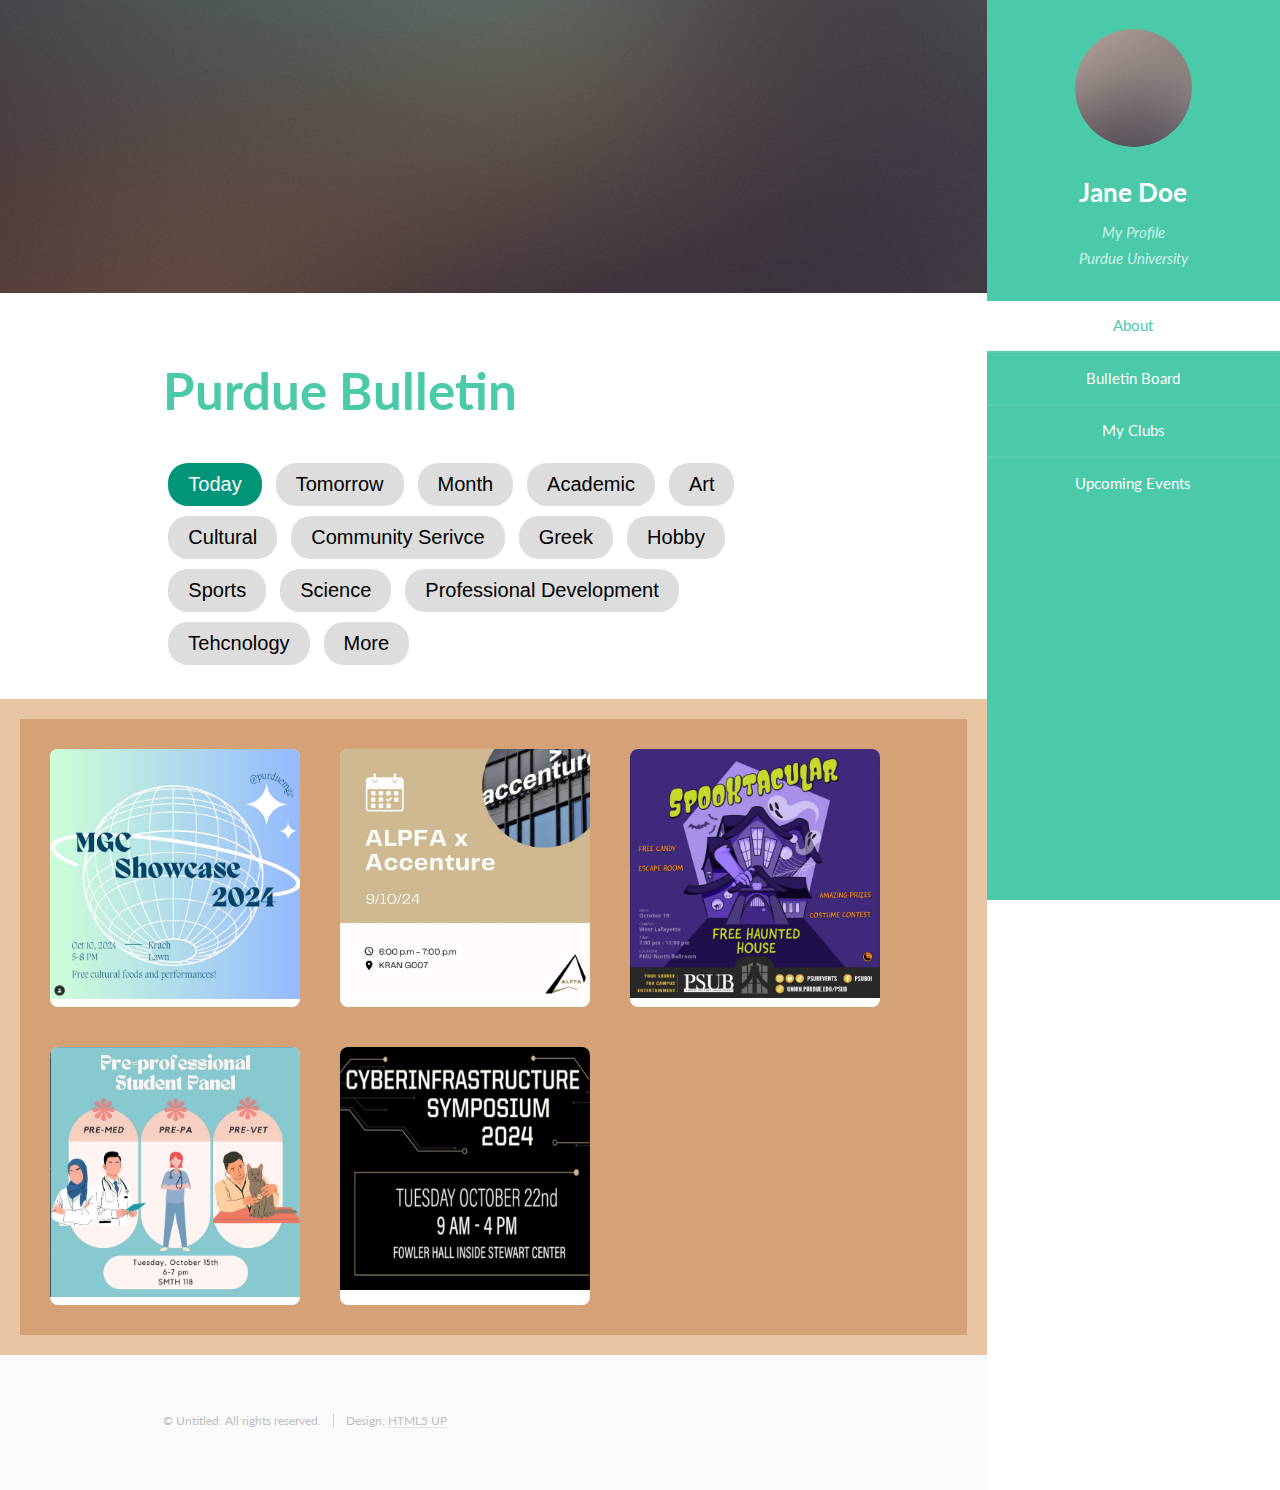
<file: proj1 template/bulletin.html>
<!DOCTYPE HTML>
<!--
	Read Only by HTML5 UP
	html5up.net | @ajlkn
	Free for personal and commercial use under the CCA 3.0 license (html5up.net/license)
-->
<html>
	<head>
		<title>cgt 27108</title>
		<meta charset="utf-8" />
		<meta name="viewport" content="width=device-width, initial-scale=1, user-scalable=no" />
		<link rel="stylesheet" href="assets/css/bulletin.css" />
	</head>
	<body class="is-preload">

		<!-- Header -->
			<section id="header">
				<header>
					<span class="image avatar"><img src="images/avatar.jpg" alt="" /></span>
					<h1 id="logo"><a href="profile.html">Jane Doe</a></h1>
					<p>My Profile<br />
					Purdue University</p>
				</header>
				<nav id="nav">
					<ul>
						<li><a href="#one" class="active">About</a></li>
						<li><a href="#two">Bulletin Board</a></li>
						<li><a href="#three" class="active">My Clubs</a></li>
						<li><a href="#four">Upcoming Events</a></li>
					</ul>
				</nav>
			</section>

		<!-- Wrapper -->
			<div id="wrapper">

				<!-- Main -->
					<div id="main">

						<!-- One -->
							<section id="one">
								<div class="image main" data-position="center">
									<img src="images/banner.jpg" alt="" />
								</div>
								<div class="container">
									<header class="major">
										<h2>Purdue Bulletin</h2>
										
									</header>
									<!--pill buttons-->
									<button class="pill pill--selected" type="button">Today</button>
									<button class="pill" type="button">Tomorrow</button>
									<button class="pill" type="button">Month</button>
									<button class="pill" type="button">Academic</button>
									<button class="pill" type="button">Art</button>
									<button class="pill" type="button">Cultural</button>
									<button class="pill" type="button">Community Serivce</button>
									<button class="pill" type="button">Greek</button>
									<button class="pill" type="button">Hobby</button>
									<button class="pill" type="button">Sports</button>
									<button class="pill" type="button">Science</button>
									<button class="pill" type="button">Professional Development</button>
									<button class="pill" type="button">Tehcnology</button>
									<button class="pill" type="button">More</button>


									<!--<p>Faucibus sed lobortis aliquam lorem blandit. Lorem eu nunc metus col. Commodo id in arcu ante lorem ipsum sed accumsan erat praesent faucibus commodo ac mi lacus. Adipiscing mi ac commodo. Vis aliquet tortor ultricies non ante erat nunc integer eu ante ornare amet commetus vestibulum blandit integer in curae ac faucibus integer non. Adipiscing cubilia elementum.</p>
									<p>Lorum ipsum etc<br />
										<a href="references.html">Learn More -></a></p>-->
								</div>
							</section>

						<!--Second Section - Board -->
						
						<div id="container">
							<div class="card-container">
								<div class="card">
									<img src="images/flyer1 (1).png">
								</div>
	
								<div class="card">
									<img src="images/flyer2.png">
								</div>
	
								<div class="card">
									<img src="images/flyer3.png">
								</div>

								<div class="card">
									<img src="images/flyer4.png">
								</div>

								<div class="card">
									<img src="images/flyer5.png">
								</div>
	
							</div>
							
						</div>


						<!--<div class="card-container">
							<div class="card">
								<img src="images/flyer1 (1).png">
							</div>

							<div class="card">
								<img src="images/flyer2.png">
							</div>

							<div class="card">
								<img src="images/flyer3.png">
							</div>

						</div>-->
					

						<!-- Two -->
							<!--section id="two">
								<div class="container">
									<h3>Bulletin Board</h3>
									<div class="bulletin">
										<div class="grid-item">1</div>
										<div class="grid-item">2</div>
										<div class="grid-item">3</div>
										<div class="grid-item">4</div>
										<div class="grid-item">5</div>
										<div class="grid-item">6</div>
									</div>
									<p>Integer eu ante ornare amet commetus vestibulum blandit integer in curae ac faucibus integer non. Adipiscing cubilia elementum integer lorem ipsum dolor sit amet.</p>
									<ul class="feature-icons">
										<li class="icon solid fa-code">Write all the code</li>
										<li class="icon solid fa-cubes">Stack small boxes</li>
										<li class="icon solid fa-book">Read books and stuff</li>
										<li class="icon solid fa-coffee">Drink much coffee</li>
										<li class="icon solid fa-bolt">Lightning bolt</li>
										<li class="icon solid fa-users">Shadow clone technique</li>
									</ul>
								</div>
							</section-->

						<!-- Three -->
							<!--section id="three">
								<div class="container">
									<h3>My Clubs</h3>
									<p>Integer eu ante ornare amet commetus vestibulum blandit integer in curae ac faucibus integer non. Adipiscing cubilia elementum integer. Integer eu ante ornare amet commetus.</p>
									<div class="features">
										<article>
											<a href="#" class="image"><img src="images/pic01.jpg" alt="" /></a>
											<div class="inner">
												<h4>Possibly broke spacetime</h4>
												<p>Integer eu ante ornare amet commetus vestibulum blandit integer in curae ac faucibus integer adipiscing ornare amet.</p>
											</div>
										</article>
										<article>
											<a href="#" class="image"><img src="images/pic02.jpg" alt="" /></a>
											<div class="inner">
												<h4>Terraformed a small moon</h4>
												<p>Integer eu ante ornare amet commetus vestibulum blandit integer in curae ac faucibus integer adipiscing ornare amet.</p>
											</div>
										</article>
										<article>
											<a href="#" class="image"><img src="images/pic03.jpg" alt="" /></a>
											<div class="inner">
												<h4>Snapped dark matter in the wild</h4>
												<p>Integer eu ante ornare amet commetus vestibulum blandit integer in curae ac faucibus integer adipiscing ornare amet.</p>
											</div>
										</article>
									</div>
								</div>
							</section-->

						<!-- Four -->
							<!--section id="four">
								<div class="container">
									<h3>Upcoming Events</h3>
									<p>Integer eu ante ornare amet commetus vestibulum blandit integer in curae ac faucibus integer non. Adipiscing cubilia elementum integer. Integer eu ante ornare amet commetus.</p>
									<form method="post" action="#">
										<div class="row gtr-uniform">
											<div class="col-6 col-12-xsmall"><input type="text" name="name" id="name" placeholder="Name" /></div>
											<div class="col-6 col-12-xsmall"><input type="email" name="email" id="email" placeholder="Email" /></div>
											<div class="col-12"><input type="text" name="subject" id="subject" placeholder="Subject" /></div>
											<div class="col-12"><textarea name="message" id="message" placeholder="Message" rows="6"></textarea></div>
											<div class="col-12">
												<ul class="actions">
													<li><input type="submit" class="primary" value="Send Message" /></li>
													<li><input type="reset" value="Reset Form" /></li>
												</ul>
											</div>
										</div>
									</form>
								</div>
							</section-->

						<!-- Five -->
						<!--
							<section id="five">
								<div class="container">
									<h3>Elements</h3>

									<section>
										<h4>Text</h4>
										<p>This is <b>bold</b> and this is <strong>strong</strong>. This is <i>italic</i> and this is <em>emphasized</em>.
										This is <sup>superscript</sup> text and this is <sub>subscript</sub> text.
										This is <u>underlined</u> and this is code: <code>for (;;) { ... }</code>. Finally, <a href="#">this is a link</a>.</p>
										<hr />
										<header>
											<h4>Heading with a Subtitle</h4>
											<p>Lorem ipsum dolor sit amet nullam id egestas urna aliquam</p>
										</header>
										<p>Nunc lacinia ante nunc ac lobortis. Interdum adipiscing gravida odio porttitor sem non mi integer non faucibus ornare mi ut ante amet placerat aliquet. Volutpat eu sed ante lacinia sapien lorem accumsan varius montes viverra nibh in adipiscing blandit tempus accumsan.</p>
										<header>
											<h5>Heading with a Subtitle</h5>
											<p>Lorem ipsum dolor sit amet nullam id egestas urna aliquam</p>
										</header>
										<p>Nunc lacinia ante nunc ac lobortis. Interdum adipiscing gravida odio porttitor sem non mi integer non faucibus ornare mi ut ante amet placerat aliquet. Volutpat eu sed ante lacinia sapien lorem accumsan varius montes viverra nibh in adipiscing blandit tempus accumsan.</p>
										<hr />
										<h2>Heading Level 2</h2>
										<h3>Heading Level 3</h3>
										<h4>Heading Level 4</h4>
										<h5>Heading Level 5</h5>
										<h6>Heading Level 6</h6>
										<hr />
										<h5>Blockquote</h5>
										<blockquote>Fringilla nisl. Donec accumsan interdum nisi, quis tincidunt felis sagittis eget tempus euismod. Vestibulum ante ipsum primis in faucibus vestibulum. Blandit adipiscing eu felis iaculis volutpat ac adipiscing accumsan faucibus. Vestibulum ante ipsum primis in faucibus lorem ipsum dolor sit amet nullam adipiscing eu felis.</blockquote>
										<h5>Preformatted</h5>
										<pre><code>i = 0;

while (!deck.isInOrder()) {
    print 'Iteration ' + i;
    deck.shuffle();
    i++;
}

print 'It took ' + i + ' iterations to sort the deck.';</code></pre>
									</section>

									<section>
										<h4>Lists</h4>
										<div class="row">
											<div class="col-6 col-12-xsmall">
												<h5>Unordered</h5>
												<ul>
													<li>Dolor pulvinar etiam magna etiam.</li>
													<li>Sagittis adipiscing lorem eleifend.</li>
													<li>Felis enim feugiat dolore viverra.</li>
												</ul>
												<h5>Alternate</h5>
												<ul class="alt">
													<li>Dolor pulvinar etiam magna etiam.</li>
													<li>Sagittis adipiscing lorem eleifend.</li>
													<li>Felis enim feugiat dolore viverra.</li>
												</ul>
											</div>
											<div class="col-6 col-12-xsmall">
												<h5>Ordered</h5>
												<ol>
													<li>Dolor pulvinar etiam magna etiam.</li>
													<li>Etiam vel felis at lorem sed viverra.</li>
													<li>Felis enim feugiat dolore viverra.</li>
													<li>Dolor pulvinar etiam magna etiam.</li>
													<li>Etiam vel felis at lorem sed viverra.</li>
													<li>Felis enim feugiat dolore viverra.</li>
												</ol>
												<h5>Icons</h5>
												<ul class="icons">
													<li><a href="#" class="icon brands fa-twitter"><span class="label">Twitter</span></a></li>
													<li><a href="#" class="icon brands fa-facebook-f"><span class="label">Facebook</span></a></li>
													<li><a href="#" class="icon brands fa-instagram"><span class="label">Instagram</span></a></li>
													<li><a href="#" class="icon brands fa-github"><span class="label">Github</span></a></li>
													<li><a href="#" class="icon brands fa-dribbble"><span class="label">Dribbble</span></a></li>
													<li><a href="#" class="icon brands fa-tumblr"><span class="label">Tumblr</span></a></li>
												</ul>
											</div>
										</div>
										<h5>Actions</h5>
										<ul class="actions">
											<li><a href="#" class="button primary">Default</a></li>
											<li><a href="#" class="button">Default</a></li>
											<li><a href="#" class="button alt">Default</a></li>
										</ul>
										<ul class="actions small">
											<li><a href="#" class="button primary small">Small</a></li>
											<li><a href="#" class="button small">Small</a></li>
											<li><a href="#" class="button alt small">Small</a></li>
										</ul>
										<div class="row">
											<div class="col-3 col-6-medium col-12-xsmall">
												<ul class="actions stacked">
													<li><a href="#" class="button primary">Default</a></li>
													<li><a href="#" class="button">Default</a></li>
													<li><a href="#" class="button alt">Default</a></li>
												</ul>
											</div>
											<div class="col-3 col-6 col-12-xsmall">
												<ul class="actions stacked">
													<li><a href="#" class="button primary small">Small</a></li>
													<li><a href="#" class="button small">Small</a></li>
													<li><a href="#" class="button alt small">Small</a></li>
												</ul>
											</div>
											<div class="col-3 col-6-medium col-12-xsmall">
												<ul class="actions stacked">
													<li><a href="#" class="button primary fit">Default</a></li>
													<li><a href="#" class="button fit">Default</a></li>
													<li><a href="#" class="button alt fit">Default</a></li>
												</ul>
											</div>
											<div class="col-3 col-6-medium col-12-xsmall">
												<ul class="actions stacked">
													<li><a href="#" class="button primary small fit">Small</a></li>
													<li><a href="#" class="button small fit">Small</a></li>
													<li><a href="#" class="button alt small fit">Small</a></li>
												</ul>
											</div>
										</div>
									</section>

									<section>
										<h4>Table</h4>
										<h5>Default</h5>
										<div class="table-wrapper">
											<table>
												<thead>
													<tr>
														<th>Name</th>
														<th>Description</th>
														<th>Price</th>
													</tr>
												</thead>
												<tbody>
													<tr>
														<td>Item One</td>
														<td>Ante turpis integer aliquet porttitor.</td>
														<td>29.99</td>
													</tr>
													<tr>
														<td>Item Two</td>
														<td>Vis ac commodo adipiscing arcu aliquet.</td>
														<td>19.99</td>
													</tr>
													<tr>
														<td>Item Three</td>
														<td> Morbi faucibus arcu accumsan lorem.</td>
														<td>29.99</td>
													</tr>
													<tr>
														<td>Item Four</td>
														<td>Vitae integer tempus condimentum.</td>
														<td>19.99</td>
													</tr>
													<tr>
														<td>Item Five</td>
														<td>Ante turpis integer aliquet porttitor.</td>
														<td>29.99</td>
													</tr>
												</tbody>
												<tfoot>
													<tr>
														<td colspan="2"></td>
														<td>100.00</td>
													</tr>
												</tfoot>
											</table>
										</div>

										<h5>Alternate</h5>
										<div class="table-wrapper">
											<table class="alt">
												<thead>
													<tr>
														<th>Name</th>
														<th>Description</th>
														<th>Price</th>
													</tr>
												</thead>
												<tbody>
													<tr>
														<td>Item One</td>
														<td>Ante turpis integer aliquet porttitor.</td>
														<td>29.99</td>
													</tr>
													<tr>
														<td>Item Two</td>
														<td>Vis ac commodo adipiscing arcu aliquet.</td>
														<td>19.99</td>
													</tr>
													<tr>
														<td>Item Three</td>
														<td> Morbi faucibus arcu accumsan lorem.</td>
														<td>29.99</td>
													</tr>
													<tr>
														<td>Item Four</td>
														<td>Vitae integer tempus condimentum.</td>
														<td>19.99</td>
													</tr>
													<tr>
														<td>Item Five</td>
														<td>Ante turpis integer aliquet porttitor.</td>
														<td>29.99</td>
													</tr>
												</tbody>
												<tfoot>
													<tr>
														<td colspan="2"></td>
														<td>100.00</td>
													</tr>
												</tfoot>
											</table>
										</div>
									</section>

									<section>
										<h4>Buttons</h4>
										<ul class="actions">
											<li><a href="#" class="button primary">Primary</a></li>
											<li><a href="#" class="button">Default</a></li>
											<li><a href="#" class="button alt">Alternate</a></li>
										</ul>
										<ul class="actions">
											<li><a href="#" class="button primary large">Large</a></li>
											<li><a href="#" class="button">Default</a></li>
											<li><a href="#" class="button alt small">Small</a></li>
										</ul>
										<ul class="actions fit">
											<li><a href="#" class="button primary fit">Fit</a></li>
											<li><a href="#" class="button fit">Fit</a></li>
											<li><a href="#" class="button alt fit">Fit</a></li>
										</ul>
										<ul class="actions fit small">
											<li><a href="#" class="button primary fit small">Fit + Small</a></li>
											<li><a href="#" class="button fit small">Fit + Small</a></li>
											<li><a href="#" class="button alt fit small">Fit + Small</a></li>
										</ul>
										<ul class="actions">
											<li><a href="#" class="button primary icon solid fa-download">Icon</a></li>
											<li><a href="#" class="button icon solid fa-download">Icon</a></li>
											<li><a href="#" class="button alt icon solid fa-check">Icon</a></li>
										</ul>
										<ul class="actions">
											<li><span class="button primary disabled">Primary</span></li>
											<li><span class="button disabled">Default</span></li>
											<li><span class="button alt disabled">Alternate</span></li>
										</ul>
									</section>

									<section>
										<h4>Form</h4>
										<form method="post" action="#">
											<div class="row gtr-uniform">
												<div class="col-6 col-12-xsmall">
													<input type="text" name="demo-name" id="demo-name" value="" placeholder="Name" />
												</div>
												<div class="col-6 col-12-xsmall">
													<input type="email" name="demo-email" id="demo-email" value="" placeholder="Email" />
												</div>
												<div class="col-12">
													<select name="demo-category" id="demo-category">
														<option value="">- Category -</option>
														<option value="1">Manufacturing</option>
														<option value="1">Shipping</option>
														<option value="1">Administration</option>
														<option value="1">Human Resources</option>
													</select>
												</div>
												<div class="col-4 col-12-medium">
													<input type="radio" id="demo-priority-low" name="demo-priority" checked>
													<label for="demo-priority-low">Low Priority</label>
												</div>
												<div class="col-4 col-12-medium">
													<input type="radio" id="demo-priority-normal" name="demo-priority">
													<label for="demo-priority-normal">Normal Priority</label>
												</div>
												<div class="col-4 col-12-medium">
													<input type="radio" id="demo-priority-high" name="demo-priority">
													<label for="demo-priority-high">High Priority</label>
												</div>
												<div class="col-6 col-12-medium">
													<input type="checkbox" id="demo-copy" name="demo-copy">
													<label for="demo-copy">Email me a copy of this message</label>
												</div>
												<div class="col-6 col-12-medium">
													<input type="checkbox" id="demo-human" name="demo-human" checked>
													<label for="demo-human">I am a human and not a robot</label>
												</div>
												<div class="col-12">
													<textarea name="demo-message" id="demo-message" placeholder="Enter your message" rows="6"></textarea>
												</div>
												<div class="col-12">
													<ul class="actions">
														<li><input type="submit" value="Send Message" /></li>
														<li><input type="reset" value="Reset" class="alt" /></li>
													</ul>
												</div>
											</div>
										</form>
									</section>

									<section>
										<h4>Image</h4>
										<h5>Fit</h5>
										<span class="image fit"><img src="images/banner.jpg" alt="" /></span>
										<div class="box alt">
											<div class="row gtr-50 gtr-uniform">
												<div class="col-4"><span class="image fit"><img src="images/pic01.jpg" alt="" /></span></div>
												<div class="col-4"><span class="image fit"><img src="images/pic02.jpg" alt="" /></span></div>
												<div class="col-4"><span class="image fit"><img src="images/pic03.jpg" alt="" /></span></div>
												<div class="col-4"><span class="image fit"><img src="images/pic02.jpg" alt="" /></span></div>
												<div class="col-4"><span class="image fit"><img src="images/pic03.jpg" alt="" /></span></div>
												<div class="col-4"><span class="image fit"><img src="images/pic01.jpg" alt="" /></span></div>
												<div class="col-4"><span class="image fit"><img src="images/pic03.jpg" alt="" /></span></div>
												<div class="col-4"><span class="image fit"><img src="images/pic01.jpg" alt="" /></span></div>
												<div class="col-4"><span class="image fit"><img src="images/pic02.jpg" alt="" /></span></div>
											</div>
										</div>
										<h5>Left &amp; Right</h5>
										<p><span class="image left"><img src="images/avatar.jpg" alt="" /></span>Fringilla nisl. Donec accumsan interdum nisi, quis tincidunt felis sagittis eget. tempus euismod. Vestibulum ante ipsum primis in faucibus vestibulum. Blandit adipiscing eu felis iaculis volutpat ac adipiscing accumsan eu faucibus. Integer ac pellentesque praesent tincidunt felis sagittis eget. tempus euismod. Vestibulum ante ipsum primis in faucibus vestibulum. Blandit adipiscing eu felis iaculis volutpat ac adipiscing accumsan eu faucibus. Integer ac pellentesque praesent. Donec accumsan interdum nisi, quis tincidunt felis sagittis eget. tempus euismod. Vestibulum ante ipsum primis in faucibus vestibulum. Blandit adipiscing eu felis iaculis volutpat ac adipiscing accumsan eu faucibus. Integer ac pellentesque praesent tincidunt felis sagittis eget. tempus euismod. Vestibulum ante ipsum primis in faucibus vestibulum. Blandit adipiscing eu felis iaculis volutpat ac adipiscing accumsan eu faucibus. Integer ac pellentesque praesent.</p>
										<p><span class="image right"><img src="images/avatar.jpg" alt="" /></span>Fringilla nisl. Donec accumsan interdum nisi, quis tincidunt felis sagittis eget. tempus euismod. Vestibulum ante ipsum primis in faucibus vestibulum. Blandit adipiscing eu felis iaculis volutpat ac adipiscing accumsan eu faucibus. Integer ac pellentesque praesent tincidunt felis sagittis eget. tempus euismod. Vestibulum ante ipsum primis in faucibus vestibulum. Blandit adipiscing eu felis iaculis volutpat ac adipiscing accumsan eu faucibus. Integer ac pellentesque praesent. Donec accumsan interdum nisi, quis tincidunt felis sagittis eget. tempus euismod. Vestibulum ante ipsum primis in faucibus vestibulum. Blandit adipiscing eu felis iaculis volutpat ac adipiscing accumsan eu faucibus. Integer ac pellentesque praesent tincidunt felis sagittis eget. tempus euismod. Vestibulum ante ipsum primis in faucibus vestibulum. Blandit adipiscing eu felis iaculis volutpat ac adipiscing accumsan eu faucibus. Integer ac pellentesque praesent.</p>
									</section>

								</div>
							</section>
						-->

					</div>

				<!-- Footer -->
					<section id="footer">
						<div class="container">
							<ul class="copyright">
								<li>&copy; Untitled. All rights reserved.</li><li>Design: <a href="http://html5up.net">HTML5 UP</a></li>
							</ul>
						</div>
					</section>

			</div>

		<!-- Scripts -->
			<script src="assets/js/jquery.min.js"></script>
			<script src="assets/js/jquery.scrollex.min.js"></script>
			<script src="assets/js/jquery.scrolly.min.js"></script>
			<script src="assets/js/browser.min.js"></script>
			<script src="assets/js/breakpoints.min.js"></script>
			<script src="assets/js/util.js"></script>
			<script src="assets/js/main.js"></script>

	</body>
</html>
</file>
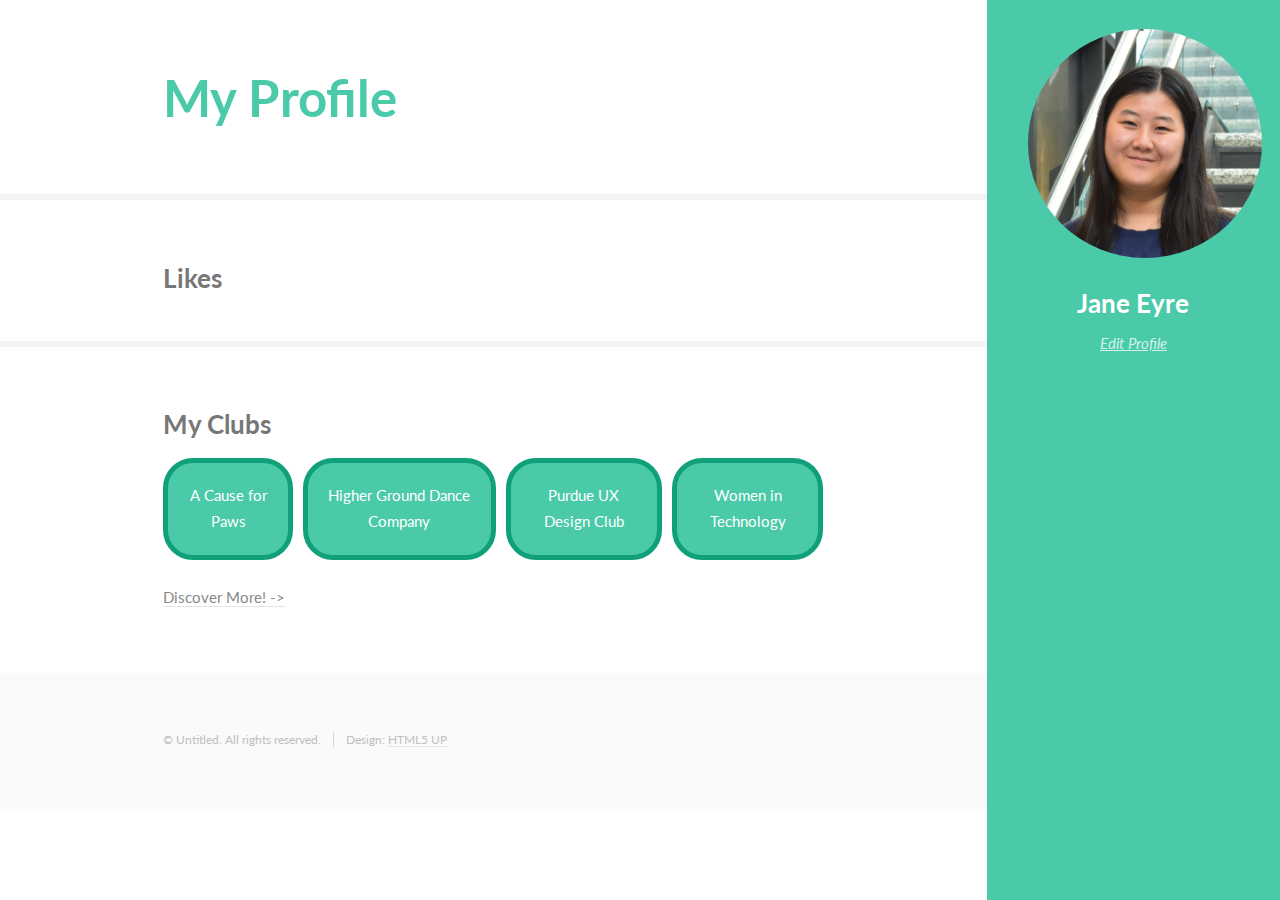
<file: proj1 template/profile.html>
<!DOCTYPE HTML>
<!--
	Read Only by HTML5 UP
	html5up.net | @ajlkn
	Free for personal and commercial use under the CCA 3.0 license (html5up.net/license)
-->
<html>
	<head>
		<title>website name</title>
		<meta charset="utf-8" />
		<meta name="viewport" content="width=device-width, initial-scale=1, user-scalable=no" />
		<link rel="stylesheet" href="assets/css/profile.css" />
	</head>
	<body class="is-preload">

		<!-- Header -->
		<section id="header">
			<header>
				<span class="image avatar"><img src="images/me image.png" alt="" /></span>
				<h1 id="logo"><a href="#">Jane Eyre</a></h1>
				<p><u>Edit Profile</u></p>
			</header>
		</section>

		<!-- Wrapper -->
			<div id="wrapper">

				<!-- Main -->
					<div id="main">

						<!-- One -->
							<section id="one">
								<div class="container">
									<header class="major">
										<h2>My Profile</h2>
									</header>
								</div>
							</section>

						<!-- Two -->
							<section id="two">
								<div class="container">
									<h3>Likes</h3>
									
								</div>
							</section>

						<!-- Three -->
							<section id="three">
								<div class="container">
									<h3>My Clubs</h3>
									<div class="bulletin">
										<div class="grid-item">A Cause for Paws</div>
										<div class="grid-item">Higher Ground Dance Company</div>
										<div class="grid-item">Purdue UX Design Club</div>
										<div class="grid-item">Women in Technology</div>
									</div>
									<p><br/><a href="#">Discover More! -></a></p>
								</div>
							</section>

						<!-- Four 
							<section id="four">
								<div class="container">
									<h3>Upcoming Events</h3>
									<p>Integer eu ante ornare amet commetus vestibulum blandit integer in curae ac faucibus integer non. Adipiscing cubilia elementum integer. Integer eu ante ornare amet commetus.</p>
									<form method="post" action="#">
										<div class="row gtr-uniform">
											<div class="col-6 col-12-xsmall"><input type="text" name="name" id="name" placeholder="Name" /></div>
											<div class="col-6 col-12-xsmall"><input type="email" name="email" id="email" placeholder="Email" /></div>
											<div class="col-12"><input type="text" name="subject" id="subject" placeholder="Subject" /></div>
											<div class="col-12"><textarea name="message" id="message" placeholder="Message" rows="6"></textarea></div>
											<div class="col-12">
												<ul class="actions">
													<li><input type="submit" class="primary" value="Send Message" /></li>
													<li><input type="reset" value="Reset Form" /></li>
												</ul>
											</div>
										</div>
									</form>
								</div>
							</section> -->

						<!-- Five -->
						<!--
							<section id="five">
								<div class="container">
									<h3>Elements</h3>

									<section>
										<h4>Text</h4>
										<p>This is <b>bold</b> and this is <strong>strong</strong>. This is <i>italic</i> and this is <em>emphasized</em>.
										This is <sup>superscript</sup> text and this is <sub>subscript</sub> text.
										This is <u>underlined</u> and this is code: <code>for (;;) { ... }</code>. Finally, <a href="#">this is a link</a>.</p>
										<hr />
										<header>
											<h4>Heading with a Subtitle</h4>
											<p>Lorem ipsum dolor sit amet nullam id egestas urna aliquam</p>
										</header>
										<p>Nunc lacinia ante nunc ac lobortis. Interdum adipiscing gravida odio porttitor sem non mi integer non faucibus ornare mi ut ante amet placerat aliquet. Volutpat eu sed ante lacinia sapien lorem accumsan varius montes viverra nibh in adipiscing blandit tempus accumsan.</p>
										<header>
											<h5>Heading with a Subtitle</h5>
											<p>Lorem ipsum dolor sit amet nullam id egestas urna aliquam</p>
										</header>
										<p>Nunc lacinia ante nunc ac lobortis. Interdum adipiscing gravida odio porttitor sem non mi integer non faucibus ornare mi ut ante amet placerat aliquet. Volutpat eu sed ante lacinia sapien lorem accumsan varius montes viverra nibh in adipiscing blandit tempus accumsan.</p>
										<hr />
										<h2>Heading Level 2</h2>
										<h3>Heading Level 3</h3>
										<h4>Heading Level 4</h4>
										<h5>Heading Level 5</h5>
										<h6>Heading Level 6</h6>
										<hr />
										<h5>Blockquote</h5>
										<blockquote>Fringilla nisl. Donec accumsan interdum nisi, quis tincidunt felis sagittis eget tempus euismod. Vestibulum ante ipsum primis in faucibus vestibulum. Blandit adipiscing eu felis iaculis volutpat ac adipiscing accumsan faucibus. Vestibulum ante ipsum primis in faucibus lorem ipsum dolor sit amet nullam adipiscing eu felis.</blockquote>
										<h5>Preformatted</h5>
										<pre><code>i = 0;

while (!deck.isInOrder()) {
    print 'Iteration ' + i;
    deck.shuffle();
    i++;
}

print 'It took ' + i + ' iterations to sort the deck.';</code></pre>
									</section>

									<section>
										<h4>Lists</h4>
										<div class="row">
											<div class="col-6 col-12-xsmall">
												<h5>Unordered</h5>
												<ul>
													<li>Dolor pulvinar etiam magna etiam.</li>
													<li>Sagittis adipiscing lorem eleifend.</li>
													<li>Felis enim feugiat dolore viverra.</li>
												</ul>
												<h5>Alternate</h5>
												<ul class="alt">
													<li>Dolor pulvinar etiam magna etiam.</li>
													<li>Sagittis adipiscing lorem eleifend.</li>
													<li>Felis enim feugiat dolore viverra.</li>
												</ul>
											</div>
											<div class="col-6 col-12-xsmall">
												<h5>Ordered</h5>
												<ol>
													<li>Dolor pulvinar etiam magna etiam.</li>
													<li>Etiam vel felis at lorem sed viverra.</li>
													<li>Felis enim feugiat dolore viverra.</li>
													<li>Dolor pulvinar etiam magna etiam.</li>
													<li>Etiam vel felis at lorem sed viverra.</li>
													<li>Felis enim feugiat dolore viverra.</li>
												</ol>
												<h5>Icons</h5>
												<ul class="icons">
													<li><a href="#" class="icon brands fa-twitter"><span class="label">Twitter</span></a></li>
													<li><a href="#" class="icon brands fa-facebook-f"><span class="label">Facebook</span></a></li>
													<li><a href="#" class="icon brands fa-instagram"><span class="label">Instagram</span></a></li>
													<li><a href="#" class="icon brands fa-github"><span class="label">Github</span></a></li>
													<li><a href="#" class="icon brands fa-dribbble"><span class="label">Dribbble</span></a></li>
													<li><a href="#" class="icon brands fa-tumblr"><span class="label">Tumblr</span></a></li>
												</ul>
											</div>
										</div>
										<h5>Actions</h5>
										<ul class="actions">
											<li><a href="#" class="button primary">Default</a></li>
											<li><a href="#" class="button">Default</a></li>
											<li><a href="#" class="button alt">Default</a></li>
										</ul>
										<ul class="actions small">
											<li><a href="#" class="button primary small">Small</a></li>
											<li><a href="#" class="button small">Small</a></li>
											<li><a href="#" class="button alt small">Small</a></li>
										</ul>
										<div class="row">
											<div class="col-3 col-6-medium col-12-xsmall">
												<ul class="actions stacked">
													<li><a href="#" class="button primary">Default</a></li>
													<li><a href="#" class="button">Default</a></li>
													<li><a href="#" class="button alt">Default</a></li>
												</ul>
											</div>
											<div class="col-3 col-6 col-12-xsmall">
												<ul class="actions stacked">
													<li><a href="#" class="button primary small">Small</a></li>
													<li><a href="#" class="button small">Small</a></li>
													<li><a href="#" class="button alt small">Small</a></li>
												</ul>
											</div>
											<div class="col-3 col-6-medium col-12-xsmall">
												<ul class="actions stacked">
													<li><a href="#" class="button primary fit">Default</a></li>
													<li><a href="#" class="button fit">Default</a></li>
													<li><a href="#" class="button alt fit">Default</a></li>
												</ul>
											</div>
											<div class="col-3 col-6-medium col-12-xsmall">
												<ul class="actions stacked">
													<li><a href="#" class="button primary small fit">Small</a></li>
													<li><a href="#" class="button small fit">Small</a></li>
													<li><a href="#" class="button alt small fit">Small</a></li>
												</ul>
											</div>
										</div>
									</section>

									<section>
										<h4>Table</h4>
										<h5>Default</h5>
										<div class="table-wrapper">
											<table>
												<thead>
													<tr>
														<th>Name</th>
														<th>Description</th>
														<th>Price</th>
													</tr>
												</thead>
												<tbody>
													<tr>
														<td>Item One</td>
														<td>Ante turpis integer aliquet porttitor.</td>
														<td>29.99</td>
													</tr>
													<tr>
														<td>Item Two</td>
														<td>Vis ac commodo adipiscing arcu aliquet.</td>
														<td>19.99</td>
													</tr>
													<tr>
														<td>Item Three</td>
														<td> Morbi faucibus arcu accumsan lorem.</td>
														<td>29.99</td>
													</tr>
													<tr>
														<td>Item Four</td>
														<td>Vitae integer tempus condimentum.</td>
														<td>19.99</td>
													</tr>
													<tr>
														<td>Item Five</td>
														<td>Ante turpis integer aliquet porttitor.</td>
														<td>29.99</td>
													</tr>
												</tbody>
												<tfoot>
													<tr>
														<td colspan="2"></td>
														<td>100.00</td>
													</tr>
												</tfoot>
											</table>
										</div>

										<h5>Alternate</h5>
										<div class="table-wrapper">
											<table class="alt">
												<thead>
													<tr>
														<th>Name</th>
														<th>Description</th>
														<th>Price</th>
													</tr>
												</thead>
												<tbody>
													<tr>
														<td>Item One</td>
														<td>Ante turpis integer aliquet porttitor.</td>
														<td>29.99</td>
													</tr>
													<tr>
														<td>Item Two</td>
														<td>Vis ac commodo adipiscing arcu aliquet.</td>
														<td>19.99</td>
													</tr>
													<tr>
														<td>Item Three</td>
														<td> Morbi faucibus arcu accumsan lorem.</td>
														<td>29.99</td>
													</tr>
													<tr>
														<td>Item Four</td>
														<td>Vitae integer tempus condimentum.</td>
														<td>19.99</td>
													</tr>
													<tr>
														<td>Item Five</td>
														<td>Ante turpis integer aliquet porttitor.</td>
														<td>29.99</td>
													</tr>
												</tbody>
												<tfoot>
													<tr>
														<td colspan="2"></td>
														<td>100.00</td>
													</tr>
												</tfoot>
											</table>
										</div>
									</section>

									<section>
										<h4>Buttons</h4>
										<ul class="actions">
											<li><a href="#" class="button primary">Primary</a></li>
											<li><a href="#" class="button">Default</a></li>
											<li><a href="#" class="button alt">Alternate</a></li>
										</ul>
										<ul class="actions">
											<li><a href="#" class="button primary large">Large</a></li>
											<li><a href="#" class="button">Default</a></li>
											<li><a href="#" class="button alt small">Small</a></li>
										</ul>
										<ul class="actions fit">
											<li><a href="#" class="button primary fit">Fit</a></li>
											<li><a href="#" class="button fit">Fit</a></li>
											<li><a href="#" class="button alt fit">Fit</a></li>
										</ul>
										<ul class="actions fit small">
											<li><a href="#" class="button primary fit small">Fit + Small</a></li>
											<li><a href="#" class="button fit small">Fit + Small</a></li>
											<li><a href="#" class="button alt fit small">Fit + Small</a></li>
										</ul>
										<ul class="actions">
											<li><a href="#" class="button primary icon solid fa-download">Icon</a></li>
											<li><a href="#" class="button icon solid fa-download">Icon</a></li>
											<li><a href="#" class="button alt icon solid fa-check">Icon</a></li>
										</ul>
										<ul class="actions">
											<li><span class="button primary disabled">Primary</span></li>
											<li><span class="button disabled">Default</span></li>
											<li><span class="button alt disabled">Alternate</span></li>
										</ul>
									</section>

									<section>
										<h4>Form</h4>
										<form method="post" action="#">
											<div class="row gtr-uniform">
												<div class="col-6 col-12-xsmall">
													<input type="text" name="demo-name" id="demo-name" value="" placeholder="Name" />
												</div>
												<div class="col-6 col-12-xsmall">
													<input type="email" name="demo-email" id="demo-email" value="" placeholder="Email" />
												</div>
												<div class="col-12">
													<select name="demo-category" id="demo-category">
														<option value="">- Category -</option>
														<option value="1">Manufacturing</option>
														<option value="1">Shipping</option>
														<option value="1">Administration</option>
														<option value="1">Human Resources</option>
													</select>
												</div>
												<div class="col-4 col-12-medium">
													<input type="radio" id="demo-priority-low" name="demo-priority" checked>
													<label for="demo-priority-low">Low Priority</label>
												</div>
												<div class="col-4 col-12-medium">
													<input type="radio" id="demo-priority-normal" name="demo-priority">
													<label for="demo-priority-normal">Normal Priority</label>
												</div>
												<div class="col-4 col-12-medium">
													<input type="radio" id="demo-priority-high" name="demo-priority">
													<label for="demo-priority-high">High Priority</label>
												</div>
												<div class="col-6 col-12-medium">
													<input type="checkbox" id="demo-copy" name="demo-copy">
													<label for="demo-copy">Email me a copy of this message</label>
												</div>
												<div class="col-6 col-12-medium">
													<input type="checkbox" id="demo-human" name="demo-human" checked>
													<label for="demo-human">I am a human and not a robot</label>
												</div>
												<div class="col-12">
													<textarea name="demo-message" id="demo-message" placeholder="Enter your message" rows="6"></textarea>
												</div>
												<div class="col-12">
													<ul class="actions">
														<li><input type="submit" value="Send Message" /></li>
														<li><input type="reset" value="Reset" class="alt" /></li>
													</ul>
												</div>
											</div>
										</form>
									</section>

									<section>
										<h4>Image</h4>
										<h5>Fit</h5>
										<span class="image fit"><img src="images/banner.jpg" alt="" /></span>
										<div class="box alt">
											<div class="row gtr-50 gtr-uniform">
												<div class="col-4"><span class="image fit"><img src="images/pic01.jpg" alt="" /></span></div>
												<div class="col-4"><span class="image fit"><img src="images/pic02.jpg" alt="" /></span></div>
												<div class="col-4"><span class="image fit"><img src="images/pic03.jpg" alt="" /></span></div>
												<div class="col-4"><span class="image fit"><img src="images/pic02.jpg" alt="" /></span></div>
												<div class="col-4"><span class="image fit"><img src="images/pic03.jpg" alt="" /></span></div>
												<div class="col-4"><span class="image fit"><img src="images/pic01.jpg" alt="" /></span></div>
												<div class="col-4"><span class="image fit"><img src="images/pic03.jpg" alt="" /></span></div>
												<div class="col-4"><span class="image fit"><img src="images/pic01.jpg" alt="" /></span></div>
												<div class="col-4"><span class="image fit"><img src="images/pic02.jpg" alt="" /></span></div>
											</div>
										</div>
										<h5>Left &amp; Right</h5>
										<p><span class="image left"><img src="images/avatar.jpg" alt="" /></span>Fringilla nisl. Donec accumsan interdum nisi, quis tincidunt felis sagittis eget. tempus euismod. Vestibulum ante ipsum primis in faucibus vestibulum. Blandit adipiscing eu felis iaculis volutpat ac adipiscing accumsan eu faucibus. Integer ac pellentesque praesent tincidunt felis sagittis eget. tempus euismod. Vestibulum ante ipsum primis in faucibus vestibulum. Blandit adipiscing eu felis iaculis volutpat ac adipiscing accumsan eu faucibus. Integer ac pellentesque praesent. Donec accumsan interdum nisi, quis tincidunt felis sagittis eget. tempus euismod. Vestibulum ante ipsum primis in faucibus vestibulum. Blandit adipiscing eu felis iaculis volutpat ac adipiscing accumsan eu faucibus. Integer ac pellentesque praesent tincidunt felis sagittis eget. tempus euismod. Vestibulum ante ipsum primis in faucibus vestibulum. Blandit adipiscing eu felis iaculis volutpat ac adipiscing accumsan eu faucibus. Integer ac pellentesque praesent.</p>
										<p><span class="image right"><img src="images/avatar.jpg" alt="" /></span>Fringilla nisl. Donec accumsan interdum nisi, quis tincidunt felis sagittis eget. tempus euismod. Vestibulum ante ipsum primis in faucibus vestibulum. Blandit adipiscing eu felis iaculis volutpat ac adipiscing accumsan eu faucibus. Integer ac pellentesque praesent tincidunt felis sagittis eget. tempus euismod. Vestibulum ante ipsum primis in faucibus vestibulum. Blandit adipiscing eu felis iaculis volutpat ac adipiscing accumsan eu faucibus. Integer ac pellentesque praesent. Donec accumsan interdum nisi, quis tincidunt felis sagittis eget. tempus euismod. Vestibulum ante ipsum primis in faucibus vestibulum. Blandit adipiscing eu felis iaculis volutpat ac adipiscing accumsan eu faucibus. Integer ac pellentesque praesent tincidunt felis sagittis eget. tempus euismod. Vestibulum ante ipsum primis in faucibus vestibulum. Blandit adipiscing eu felis iaculis volutpat ac adipiscing accumsan eu faucibus. Integer ac pellentesque praesent.</p>
									</section>

								</div>
							</section>
						-->

					</div>

				<!-- Footer -->
					<section id="footer">
						<div class="container">
							<ul class="copyright">
								<li>&copy; Untitled. All rights reserved.</li><li>Design: <a href="http://html5up.net">HTML5 UP</a></li>
							</ul>
						</div>
					</section>

			</div>

		<!-- Scripts -->
			<script src="assets/js/jquery.min.js"></script>
			<script src="assets/js/jquery.scrollex.min.js"></script>
			<script src="assets/js/jquery.scrolly.min.js"></script>
			<script src="assets/js/browser.min.js"></script>
			<script src="assets/js/breakpoints.min.js"></script>
			<script src="assets/js/util.js"></script>
			<script src="assets/js/main.js"></script>

	</body>
</html>
</file>
<file: proj1 template/assets/css/bulletin.css>
@import url("fontawesome-all.min.css");
@import url("https://fonts.googleapis.com/css?family=Lato:400,400italic,700,700italic|Source+Code+Pro:400");

/*
	Read Only by HTML5 UP
	html5up.net | @ajlkn
	Free for personal and commercial use under the CCA 3.0 license (html5up.net/license)
*/

html, body, div, span, applet, object,
iframe, h1, h2, h3, h4, h5, h6, p, blockquote,
pre, a, abbr, acronym, address, big, cite,
code, del, dfn, em, img, ins, kbd, q, s, samp,
small, strike, strong, sub, sup, tt, var, b,
u, i, center, dl, dt, dd, ol, ul, li, fieldset,
form, label, legend, table, caption, tbody,
tfoot, thead, tr, th, td, article, aside,
canvas, details, embed, figure, figcaption,
footer, header, hgroup, menu, nav, output, ruby,
section, summary, time, mark, audio, video {
	margin: 0;
	padding: 0;
	border: 0;
	font-size: 100%;
	font: inherit;
	vertical-align: baseline;}

article, aside, details, figcaption, figure,
footer, header, hgroup, menu, nav, section {
	display: block;}

.pill{
	font-size: 20px;
	padding: 0.5em 1em;
	margin: 0.25em;
	border-radius: 1em;
	border: none;
	outline: none;
	background: #dddddd;
	cursor: pointer;
}

.pill:not(.pill--selected):hover {
	background: #cccccc;
}


.pill--selected{
	background: #009578;
	color: #ffffff;
}

*{
	margin:0px;
	padding: 0px;
	box-sizing: border-box;
}

#container{
	/*display: flex;*/
	align-items: center;
	justify-content: center;
	min-height: 600px;
	background-color: #d4a276;
	border: 20px solid #e7c5a3;
	padding: 10px;

}

.card-container{
	display: flex;
	
	flex-wrap: wrap;
	margin-top: 0px;
}

.card{
	width:250px;
	background-color: #ffffff;
	border-radius:8px;
	overflow: hidden;
	box-shadow: 0px 2px 4px rgba (0, 0, 0, 0.2);
	margin:20px;
}

.card img{
	width: 100%;
	height: auto;
}

body {
	line-height: 1;
}

ol, ul {
	list-style: none;
}

blockquote, q {
	quotes: none;
}

	blockquote:before, blockquote:after, q:before, q:after {
		content: '';
		content: none;
	}

table {
	border-collapse: collapse;
	border-spacing: 0;
}

body {
	-webkit-text-size-adjust: none;
}

mark {
	background-color: transparent;
	color: inherit;
}

input::-moz-focus-inner {
	border: 0;
	padding: 0;
}

input, select, textarea {
	-moz-appearance: none;
	-webkit-appearance: none;
	-ms-appearance: none;
	appearance: none;
}

/* Basic */

	html {
		box-sizing: border-box;
	}

	*, *:before, *:after {
		box-sizing: inherit;
	}

	body {
		background: #fff;
	}

		body.is-preload *, body.is-preload *:before, body.is-preload *:after {
			-moz-animation: none !important;
			-webkit-animation: none !important;
			-ms-animation: none !important;
			animation: none !important;
			-moz-transition: none !important;
			-webkit-transition: none !important;
			-ms-transition: none !important;
			transition: none !important;
		}

	body, input, select, textarea {
		color: #888;
		font-family: "Lato", sans-serif;
		font-size: 16pt;
		font-weight: 400;
		line-height: 1.75em;
	}

	a {
		-moz-transition: color 0.2s ease-in-out, border-color 0.2s ease-in-out;
		-webkit-transition: color 0.2s ease-in-out, border-color 0.2s ease-in-out;
		-ms-transition: color 0.2s ease-in-out, border-color 0.2s ease-in-out;
		transition: color 0.2s ease-in-out, border-color 0.2s ease-in-out;
		border-bottom: solid 1px #e4e4e4;
		color: inherit;
		text-decoration: none;
	}

		a:hover {
			border-bottom-color: transparent;
			color: #4acaa8 !important;
		}

	strong, b {
		color: #777;
		font-weight: 700;
	}

	em, i {
		font-style: italic;
	}

	p {
		margin: 0 0 2.25em 0;
	}

	.bulletin{
		display: grid;
	}

	h1, h2, h3, h4, h5, h6 {
		color: #777;
		font-weight: 700;
		line-height: 1em;
		margin: 0 0 0.5625em 0;
	}

		h1 a, h2 a, h3 a, h4 a, h5 a, h6 a {
			border: 0;
			color: inherit;
			text-decoration: none;
		}

	h2 {
		font-size: 2em;
		line-height: 1.5em;
	}

	h3 {
		font-size: 1.75em;
		line-height: 1.5em;
	}

	h4 {
		font-size: 1.25em;
		line-height: 1.5em;
	}

	h5 {
		font-size: 0.9em;
		line-height: 1.5em;
	}

	h6 {
		font-size: 0.7em;
		line-height: 1.5em;
	}

	sub {
		font-size: 0.8em;
		position: relative;
		top: 0.5em;
	}

	sup {
		font-size: 0.8em;
		position: relative;
		top: -0.5em;
	}

	hr {
		border: 0;
		border-bottom: solid 2px #f4f4f4;
		margin: 2.25em 0;
	}

		hr.major {
			margin: 3.375em 0;
		}

	blockquote {
		border-left: solid 8px #e4e4e4;
		font-style: italic;
		margin: 0 0 2.25em 0;
		padding: 0.5em 0 0.5em 2em;
	}

	code {
		background: #555;
		border-radius: 5px;
		color: #fff;
		font-family: "Source Code Pro", monospace;
		font-size: 0.9em;
		margin: 0 0.25em;
		padding: 0.25em 0.65em;
	}

	pre {
		font-family: "Source Code Pro", monospace;
		font-size: 0.9em;
		margin: 0 0 2.25em 0;
	}

		pre code {
			-webkit-overflow-scrolling: touch;
			display: block;
			line-height: 1.5em;
			overflow-x: auto;
			padding: 1em 1.5em;
		}

	.align-left {
		text-align: left;
	}

	.align-center {
		text-align: center;
	}

	.align-right {
		text-align: right;
	}

/* Row */

	.row {
		display: flex;
		flex-wrap: wrap;
		box-sizing: border-box;
		align-items: stretch;
	}

		.row > * {
			box-sizing: border-box;
		}

		.row.gtr-uniform > * > :last-child {
			margin-bottom: 0;
		}

		.row.aln-left {
			justify-content: flex-start;
		}

		.row.aln-center {
			justify-content: center;
		}

		.row.aln-right {
			justify-content: flex-end;
		}

		.row.aln-top {
			align-items: flex-start;
		}

		.row.aln-middle {
			align-items: center;
		}

		.row.aln-bottom {
			align-items: flex-end;
		}

		.row > .imp {
			order: -1;
		}

		.row > .col-1 {
			width: 8.33333%;
		}

		.row > .off-1 {
			margin-left: 8.33333%;
		}

		.row > .col-2 {
			width: 16.66667%;
		}

		.row > .off-2 {
			margin-left: 16.66667%;
		}

		.row > .col-3 {
			width: 25%;
		}

		.row > .off-3 {
			margin-left: 25%;
		}

		.row > .col-4 {
			width: 33.33333%;
		}

		.row > .off-4 {
			margin-left: 33.33333%;
		}

		.row > .col-5 {
			width: 41.66667%;
		}

		.row > .off-5 {
			margin-left: 41.66667%;
		}

		.row > .col-6 {
			width: 50%;
		}

		.row > .off-6 {
			margin-left: 50%;
		}

		.row > .col-7 {
			width: 58.33333%;
		}

		.row > .off-7 {
			margin-left: 58.33333%;
		}

		.row > .col-8 {
			width: 66.66667%;
		}

		.row > .off-8 {
			margin-left: 66.66667%;
		}

		.row > .col-9 {
			width: 75%;
		}

		.row > .off-9 {
			margin-left: 75%;
		}

		.row > .col-10 {
			width: 83.33333%;
		}

		.row > .off-10 {
			margin-left: 83.33333%;
		}

		.row > .col-11 {
			width: 91.66667%;
		}

		.row > .off-11 {
			margin-left: 91.66667%;
		}

		.row > .col-12 {
			width: 100%;
		}

		.row > .off-12 {
			margin-left: 100%;
		}

		.row.gtr-0 {
			margin-top: 0;
			margin-left: 0em;
		}

			.row.gtr-0 > * {
				padding: 0 0 0 0em;
			}

			.row.gtr-0.gtr-uniform {
				margin-top: 0em;
			}

				.row.gtr-0.gtr-uniform > * {
					padding-top: 0em;
				}

		.row.gtr-25 {
			margin-top: 0;
			margin-left: -0.5em;
		}

			.row.gtr-25 > * {
				padding: 0 0 0 0.5em;
			}

			.row.gtr-25.gtr-uniform {
				margin-top: -0.5em;
			}

				.row.gtr-25.gtr-uniform > * {
					padding-top: 0.5em;
				}

		.row.gtr-50 {
			margin-top: 0;
			margin-left: -1em;
		}

			.row.gtr-50 > * {
				padding: 0 0 0 1em;
			}

			.row.gtr-50.gtr-uniform {
				margin-top: -1em;
			}

				.row.gtr-50.gtr-uniform > * {
					padding-top: 1em;
				}

		.row {
			margin-top: 0;
			margin-left: -2em;
		}

			.row > * {
				padding: 0 0 0 2em;
			}

			.row.gtr-uniform {
				margin-top: -2em;
			}

				.row.gtr-uniform > * {
					padding-top: 2em;
				}

		.row.gtr-150 {
			margin-top: 0;
			margin-left: -3em;
		}

			.row.gtr-150 > * {
				padding: 0 0 0 3em;
			}

			.row.gtr-150.gtr-uniform {
				margin-top: -3em;
			}

				.row.gtr-150.gtr-uniform > * {
					padding-top: 3em;
				}

		.row.gtr-200 {
			margin-top: 0;
			margin-left: -4em;
		}

			.row.gtr-200 > * {
				padding: 0 0 0 4em;
			}

			.row.gtr-200.gtr-uniform {
				margin-top: -4em;
			}

				.row.gtr-200.gtr-uniform > * {
					padding-top: 4em;
				}

		@media screen and (max-width: 1680px) {

			.row {
				display: flex;
				flex-wrap: wrap;
				box-sizing: border-box;
				align-items: stretch;
			}

				.row > * {
					box-sizing: border-box;
				}

				.row.gtr-uniform > * > :last-child {
					margin-bottom: 0;
				}

				.row.aln-left {
					justify-content: flex-start;
				}

				.row.aln-center {
					justify-content: center;
				}

				.row.aln-right {
					justify-content: flex-end;
				}

				.row.aln-top {
					align-items: flex-start;
				}

				.row.aln-middle {
					align-items: center;
				}

				.row.aln-bottom {
					align-items: flex-end;
				}

				.row > .imp-xlarge {
					order: -1;
				}

				.row > .col-1-xlarge {
					width: 8.33333%;
				}

				.row > .off-1-xlarge {
					margin-left: 8.33333%;
				}

				.row > .col-2-xlarge {
					width: 16.66667%;
				}

				.row > .off-2-xlarge {
					margin-left: 16.66667%;
				}

				.row > .col-3-xlarge {
					width: 25%;
				}

				.row > .off-3-xlarge {
					margin-left: 25%;
				}

				.row > .col-4-xlarge {
					width: 33.33333%;
				}

				.row > .off-4-xlarge {
					margin-left: 33.33333%;
				}

				.row > .col-5-xlarge {
					width: 41.66667%;
				}

				.row > .off-5-xlarge {
					margin-left: 41.66667%;
				}

				.row > .col-6-xlarge {
					width: 50%;
				}

				.row > .off-6-xlarge {
					margin-left: 50%;
				}

				.row > .col-7-xlarge {
					width: 58.33333%;
				}

				.row > .off-7-xlarge {
					margin-left: 58.33333%;
				}

				.row > .col-8-xlarge {
					width: 66.66667%;
				}

				.row > .off-8-xlarge {
					margin-left: 66.66667%;
				}

				.row > .col-9-xlarge {
					width: 75%;
				}

				.row > .off-9-xlarge {
					margin-left: 75%;
				}

				.row > .col-10-xlarge {
					width: 83.33333%;
				}

				.row > .off-10-xlarge {
					margin-left: 83.33333%;
				}

				.row > .col-11-xlarge {
					width: 91.66667%;
				}

				.row > .off-11-xlarge {
					margin-left: 91.66667%;
				}

				.row > .col-12-xlarge {
					width: 100%;
				}

				.row > .off-12-xlarge {
					margin-left: 100%;
				}

				.row.gtr-0 {
					margin-top: 0;
					margin-left: 0em;
				}

					.row.gtr-0 > * {
						padding: 0 0 0 0em;
					}

					.row.gtr-0.gtr-uniform {
						margin-top: 0em;
					}

						.row.gtr-0.gtr-uniform > * {
							padding-top: 0em;
						}

				.row.gtr-25 {
					margin-top: 0;
					margin-left: -0.5em;
				}

					.row.gtr-25 > * {
						padding: 0 0 0 0.5em;
					}

					.row.gtr-25.gtr-uniform {
						margin-top: -0.5em;
					}

						.row.gtr-25.gtr-uniform > * {
							padding-top: 0.5em;
						}

				.row.gtr-50 {
					margin-top: 0;
					margin-left: -1em;
				}

					.row.gtr-50 > * {
						padding: 0 0 0 1em;
					}

					.row.gtr-50.gtr-uniform {
						margin-top: -1em;
					}

						.row.gtr-50.gtr-uniform > * {
							padding-top: 1em;
						}

				.row {
					margin-top: 0;
					margin-left: -2em;
				}

					.row > * {
						padding: 0 0 0 2em;
					}

					.row.gtr-uniform {
						margin-top: -2em;
					}

						.row.gtr-uniform > * {
							padding-top: 2em;
						}

				.row.gtr-150 {
					margin-top: 0;
					margin-left: -3em;
				}

					.row.gtr-150 > * {
						padding: 0 0 0 3em;
					}

					.row.gtr-150.gtr-uniform {
						margin-top: -3em;
					}

						.row.gtr-150.gtr-uniform > * {
							padding-top: 3em;
						}

				.row.gtr-200 {
					margin-top: 0;
					margin-left: -4em;
				}

					.row.gtr-200 > * {
						padding: 0 0 0 4em;
					}

					.row.gtr-200.gtr-uniform {
						margin-top: -4em;
					}

						.row.gtr-200.gtr-uniform > * {
							padding-top: 4em;
						}

		}

		@media screen and (max-width: 1280px) {

			.row {
				display: flex;
				flex-wrap: wrap;
				box-sizing: border-box;
				align-items: stretch;
			}

				.row > * {
					box-sizing: border-box;
				}

				.row.gtr-uniform > * > :last-child {
					margin-bottom: 0;
				}

				.row.aln-left {
					justify-content: flex-start;
				}

				.row.aln-center {
					justify-content: center;
				}

				.row.aln-right {
					justify-content: flex-end;
				}

				.row.aln-top {
					align-items: flex-start;
				}

				.row.aln-middle {
					align-items: center;
				}

				.row.aln-bottom {
					align-items: flex-end;
				}

				.row > .imp-large {
					order: -1;
				}

				.row > .col-1-large {
					width: 8.33333%;
				}

				.row > .off-1-large {
					margin-left: 8.33333%;
				}

				.row > .col-2-large {
					width: 16.66667%;
				}

				.row > .off-2-large {
					margin-left: 16.66667%;
				}

				.row > .col-3-large {
					width: 25%;
				}

				.row > .off-3-large {
					margin-left: 25%;
				}

				.row > .col-4-large {
					width: 33.33333%;
				}

				.row > .off-4-large {
					margin-left: 33.33333%;
				}

				.row > .col-5-large {
					width: 41.66667%;
				}

				.row > .off-5-large {
					margin-left: 41.66667%;
				}

				.row > .col-6-large {
					width: 50%;
				}

				.row > .off-6-large {
					margin-left: 50%;
				}

				.row > .col-7-large {
					width: 58.33333%;
				}

				.row > .off-7-large {
					margin-left: 58.33333%;
				}

				.row > .col-8-large {
					width: 66.66667%;
				}

				.row > .off-8-large {
					margin-left: 66.66667%;
				}

				.row > .col-9-large {
					width: 75%;
				}

				.row > .off-9-large {
					margin-left: 75%;
				}

				.row > .col-10-large {
					width: 83.33333%;
				}

				.row > .off-10-large {
					margin-left: 83.33333%;
				}

				.row > .col-11-large {
					width: 91.66667%;
				}

				.row > .off-11-large {
					margin-left: 91.66667%;
				}

				.row > .col-12-large {
					width: 100%;
				}

				.row > .off-12-large {
					margin-left: 100%;
				}

				.row.gtr-0 {
					margin-top: 0;
					margin-left: 0em;
				}

					.row.gtr-0 > * {
						padding: 0 0 0 0em;
					}

					.row.gtr-0.gtr-uniform {
						margin-top: 0em;
					}

						.row.gtr-0.gtr-uniform > * {
							padding-top: 0em;
						}

				.row.gtr-25 {
					margin-top: 0;
					margin-left: -0.375em;
				}

					.row.gtr-25 > * {
						padding: 0 0 0 0.375em;
					}

					.row.gtr-25.gtr-uniform {
						margin-top: -0.375em;
					}

						.row.gtr-25.gtr-uniform > * {
							padding-top: 0.375em;
						}

				.row.gtr-50 {
					margin-top: 0;
					margin-left: -0.75em;
				}

					.row.gtr-50 > * {
						padding: 0 0 0 0.75em;
					}

					.row.gtr-50.gtr-uniform {
						margin-top: -0.75em;
					}

						.row.gtr-50.gtr-uniform > * {
							padding-top: 0.75em;
						}

				.row {
					margin-top: 0;
					margin-left: -1.5em;
				}

					.row > * {
						padding: 0 0 0 1.5em;
					}

					.row.gtr-uniform {
						margin-top: -1.5em;
					}

						.row.gtr-uniform > * {
							padding-top: 1.5em;
						}

				.row.gtr-150 {
					margin-top: 0;
					margin-left: -2.25em;
				}

					.row.gtr-150 > * {
						padding: 0 0 0 2.25em;
					}

					.row.gtr-150.gtr-uniform {
						margin-top: -2.25em;
					}

						.row.gtr-150.gtr-uniform > * {
							padding-top: 2.25em;
						}

				.row.gtr-200 {
					margin-top: 0;
					margin-left: -3em;
				}

					.row.gtr-200 > * {
						padding: 0 0 0 3em;
					}

					.row.gtr-200.gtr-uniform {
						margin-top: -3em;
					}

						.row.gtr-200.gtr-uniform > * {
							padding-top: 3em;
						}

		}

		@media screen and (max-width: 1024px) {

			.row {
				display: flex;
				flex-wrap: wrap;
				box-sizing: border-box;
				align-items: stretch;
			}

				.row > * {
					box-sizing: border-box;
				}

				.row.gtr-uniform > * > :last-child {
					margin-bottom: 0;
				}

				.row.aln-left {
					justify-content: flex-start;
				}

				.row.aln-center {
					justify-content: center;
				}

				.row.aln-right {
					justify-content: flex-end;
				}

				.row.aln-top {
					align-items: flex-start;
				}

				.row.aln-middle {
					align-items: center;
				}

				.row.aln-bottom {
					align-items: flex-end;
				}

				.row > .imp-medium {
					order: -1;
				}

				.row > .col-1-medium {
					width: 8.33333%;
				}

				.row > .off-1-medium {
					margin-left: 8.33333%;
				}

				.row > .col-2-medium {
					width: 16.66667%;
				}

				.row > .off-2-medium {
					margin-left: 16.66667%;
				}

				.row > .col-3-medium {
					width: 25%;
				}

				.row > .off-3-medium {
					margin-left: 25%;
				}

				.row > .col-4-medium {
					width: 33.33333%;
				}

				.row > .off-4-medium {
					margin-left: 33.33333%;
				}

				.row > .col-5-medium {
					width: 41.66667%;
				}

				.row > .off-5-medium {
					margin-left: 41.66667%;
				}

				.row > .col-6-medium {
					width: 50%;
				}

				.row > .off-6-medium {
					margin-left: 50%;
				}

				.row > .col-7-medium {
					width: 58.33333%;
				}

				.row > .off-7-medium {
					margin-left: 58.33333%;
				}

				.row > .col-8-medium {
					width: 66.66667%;
				}

				.row > .off-8-medium {
					margin-left: 66.66667%;
				}

				.row > .col-9-medium {
					width: 75%;
				}

				.row > .off-9-medium {
					margin-left: 75%;
				}

				.row > .col-10-medium {
					width: 83.33333%;
				}

				.row > .off-10-medium {
					margin-left: 83.33333%;
				}

				.row > .col-11-medium {
					width: 91.66667%;
				}

				.row > .off-11-medium {
					margin-left: 91.66667%;
				}

				.row > .col-12-medium {
					width: 100%;
				}

				.row > .off-12-medium {
					margin-left: 100%;
				}

				.row.gtr-0 {
					margin-top: 0;
					margin-left: 0em;
				}

					.row.gtr-0 > * {
						padding: 0 0 0 0em;
					}

					.row.gtr-0.gtr-uniform {
						margin-top: 0em;
					}

						.row.gtr-0.gtr-uniform > * {
							padding-top: 0em;
						}

				.row.gtr-25 {
					margin-top: 0;
					margin-left: -0.375em;
				}

					.row.gtr-25 > * {
						padding: 0 0 0 0.375em;
					}

					.row.gtr-25.gtr-uniform {
						margin-top: -0.375em;
					}

						.row.gtr-25.gtr-uniform > * {
							padding-top: 0.375em;
						}

				.row.gtr-50 {
					margin-top: 0;
					margin-left: -0.75em;
				}

					.row.gtr-50 > * {
						padding: 0 0 0 0.75em;
					}

					.row.gtr-50.gtr-uniform {
						margin-top: -0.75em;
					}

						.row.gtr-50.gtr-uniform > * {
							padding-top: 0.75em;
						}

				.row {
					margin-top: 0;
					margin-left: -1.5em;
				}

					.row > * {
						padding: 0 0 0 1.5em;
					}

					.row.gtr-uniform {
						margin-top: -1.5em;
					}

						.row.gtr-uniform > * {
							padding-top: 1.5em;
						}

				.row.gtr-150 {
					margin-top: 0;
					margin-left: -2.25em;
				}

					.row.gtr-150 > * {
						padding: 0 0 0 2.25em;
					}

					.row.gtr-150.gtr-uniform {
						margin-top: -2.25em;
					}

						.row.gtr-150.gtr-uniform > * {
							padding-top: 2.25em;
						}

				.row.gtr-200 {
					margin-top: 0;
					margin-left: -3em;
				}

					.row.gtr-200 > * {
						padding: 0 0 0 3em;
					}

					.row.gtr-200.gtr-uniform {
						margin-top: -3em;
					}

						.row.gtr-200.gtr-uniform > * {
							padding-top: 3em;
						}

		}

		@media screen and (max-width: 736px) {

			.row {
				display: flex;
				flex-wrap: wrap;
				box-sizing: border-box;
				align-items: stretch;
			}

				.row > * {
					box-sizing: border-box;
				}

				.row.gtr-uniform > * > :last-child {
					margin-bottom: 0;
				}

				.row.aln-left {
					justify-content: flex-start;
				}

				.row.aln-center {
					justify-content: center;
				}

				.row.aln-right {
					justify-content: flex-end;
				}

				.row.aln-top {
					align-items: flex-start;
				}

				.row.aln-middle {
					align-items: center;
				}

				.row.aln-bottom {
					align-items: flex-end;
				}

				.row > .imp-small {
					order: -1;
				}

				.row > .col-1-small {
					width: 8.33333%;
				}

				.row > .off-1-small {
					margin-left: 8.33333%;
				}

				.row > .col-2-small {
					width: 16.66667%;
				}

				.row > .off-2-small {
					margin-left: 16.66667%;
				}

				.row > .col-3-small {
					width: 25%;
				}

				.row > .off-3-small {
					margin-left: 25%;
				}

				.row > .col-4-small {
					width: 33.33333%;
				}

				.row > .off-4-small {
					margin-left: 33.33333%;
				}

				.row > .col-5-small {
					width: 41.66667%;
				}

				.row > .off-5-small {
					margin-left: 41.66667%;
				}

				.row > .col-6-small {
					width: 50%;
				}

				.row > .off-6-small {
					margin-left: 50%;
				}

				.row > .col-7-small {
					width: 58.33333%;
				}

				.row > .off-7-small {
					margin-left: 58.33333%;
				}

				.row > .col-8-small {
					width: 66.66667%;
				}

				.row > .off-8-small {
					margin-left: 66.66667%;
				}

				.row > .col-9-small {
					width: 75%;
				}

				.row > .off-9-small {
					margin-left: 75%;
				}

				.row > .col-10-small {
					width: 83.33333%;
				}

				.row > .off-10-small {
					margin-left: 83.33333%;
				}

				.row > .col-11-small {
					width: 91.66667%;
				}

				.row > .off-11-small {
					margin-left: 91.66667%;
				}

				.row > .col-12-small {
					width: 100%;
				}

				.row > .off-12-small {
					margin-left: 100%;
				}

				.row.gtr-0 {
					margin-top: 0;
					margin-left: 0em;
				}

					.row.gtr-0 > * {
						padding: 0 0 0 0em;
					}

					.row.gtr-0.gtr-uniform {
						margin-top: 0em;
					}

						.row.gtr-0.gtr-uniform > * {
							padding-top: 0em;
						}

				.row.gtr-25 {
					margin-top: 0;
					margin-left: -0.3125em;
				}

					.row.gtr-25 > * {
						padding: 0 0 0 0.3125em;
					}

					.row.gtr-25.gtr-uniform {
						margin-top: -0.3125em;
					}

						.row.gtr-25.gtr-uniform > * {
							padding-top: 0.3125em;
						}

				.row.gtr-50 {
					margin-top: 0;
					margin-left: -0.625em;
				}

					.row.gtr-50 > * {
						padding: 0 0 0 0.625em;
					}

					.row.gtr-50.gtr-uniform {
						margin-top: -0.625em;
					}

						.row.gtr-50.gtr-uniform > * {
							padding-top: 0.625em;
						}

				.row {
					margin-top: 0;
					margin-left: -1.25em;
				}

					.row > * {
						padding: 0 0 0 1.25em;
					}

					.row.gtr-uniform {
						margin-top: -1.25em;
					}

						.row.gtr-uniform > * {
							padding-top: 1.25em;
						}

				.row.gtr-150 {
					margin-top: 0;
					margin-left: -1.875em;
				}

					.row.gtr-150 > * {
						padding: 0 0 0 1.875em;
					}

					.row.gtr-150.gtr-uniform {
						margin-top: -1.875em;
					}

						.row.gtr-150.gtr-uniform > * {
							padding-top: 1.875em;
						}

				.row.gtr-200 {
					margin-top: 0;
					margin-left: -2.5em;
				}

					.row.gtr-200 > * {
						padding: 0 0 0 2.5em;
					}

					.row.gtr-200.gtr-uniform {
						margin-top: -2.5em;
					}

						.row.gtr-200.gtr-uniform > * {
							padding-top: 2.5em;
						}

		}

		@media screen and (max-width: 480px) {

			.row {
				display: flex;
				flex-wrap: wrap;
				box-sizing: border-box;
				align-items: stretch;
			}

				.row > * {
					box-sizing: border-box;
				}

				.row.gtr-uniform > * > :last-child {
					margin-bottom: 0;
				}

				.row.aln-left {
					justify-content: flex-start;
				}

				.row.aln-center {
					justify-content: center;
				}

				.row.aln-right {
					justify-content: flex-end;
				}

				.row.aln-top {
					align-items: flex-start;
				}

				.row.aln-middle {
					align-items: center;
				}

				.row.aln-bottom {
					align-items: flex-end;
				}

				.row > .imp-xsmall {
					order: -1;
				}

				.row > .col-1-xsmall {
					width: 8.33333%;
				}

				.row > .off-1-xsmall {
					margin-left: 8.33333%;
				}

				.row > .col-2-xsmall {
					width: 16.66667%;
				}

				.row > .off-2-xsmall {
					margin-left: 16.66667%;
				}

				.row > .col-3-xsmall {
					width: 25%;
				}

				.row > .off-3-xsmall {
					margin-left: 25%;
				}

				.row > .col-4-xsmall {
					width: 33.33333%;
				}

				.row > .off-4-xsmall {
					margin-left: 33.33333%;
				}

				.row > .col-5-xsmall {
					width: 41.66667%;
				}

				.row > .off-5-xsmall {
					margin-left: 41.66667%;
				}

				.row > .col-6-xsmall {
					width: 50%;
				}

				.row > .off-6-xsmall {
					margin-left: 50%;
				}

				.row > .col-7-xsmall {
					width: 58.33333%;
				}

				.row > .off-7-xsmall {
					margin-left: 58.33333%;
				}

				.row > .col-8-xsmall {
					width: 66.66667%;
				}

				.row > .off-8-xsmall {
					margin-left: 66.66667%;
				}

				.row > .col-9-xsmall {
					width: 75%;
				}

				.row > .off-9-xsmall {
					margin-left: 75%;
				}

				.row > .col-10-xsmall {
					width: 83.33333%;
				}

				.row > .off-10-xsmall {
					margin-left: 83.33333%;
				}

				.row > .col-11-xsmall {
					width: 91.66667%;
				}

				.row > .off-11-xsmall {
					margin-left: 91.66667%;
				}

				.row > .col-12-xsmall {
					width: 100%;
				}

				.row > .off-12-xsmall {
					margin-left: 100%;
				}

				.row.gtr-0 {
					margin-top: 0;
					margin-left: 0em;
				}

					.row.gtr-0 > * {
						padding: 0 0 0 0em;
					}

					.row.gtr-0.gtr-uniform {
						margin-top: 0em;
					}

						.row.gtr-0.gtr-uniform > * {
							padding-top: 0em;
						}

				.row.gtr-25 {
					margin-top: 0;
					margin-left: -0.3125em;
				}

					.row.gtr-25 > * {
						padding: 0 0 0 0.3125em;
					}

					.row.gtr-25.gtr-uniform {
						margin-top: -0.3125em;
					}

						.row.gtr-25.gtr-uniform > * {
							padding-top: 0.3125em;
						}

				.row.gtr-50 {
					margin-top: 0;
					margin-left: -0.625em;
				}

					.row.gtr-50 > * {
						padding: 0 0 0 0.625em;
					}

					.row.gtr-50.gtr-uniform {
						margin-top: -0.625em;
					}

						.row.gtr-50.gtr-uniform > * {
							padding-top: 0.625em;
						}

				.row {
					margin-top: 0;
					margin-left: -1.25em;
				}

					.row > * {
						padding: 0 0 0 1.25em;
					}

					.row.gtr-uniform {
						margin-top: -1.25em;
					}

						.row.gtr-uniform > * {
							padding-top: 1.25em;
						}

				.row.gtr-150 {
					margin-top: 0;
					margin-left: -1.875em;
				}

					.row.gtr-150 > * {
						padding: 0 0 0 1.875em;
					}

					.row.gtr-150.gtr-uniform {
						margin-top: -1.875em;
					}

						.row.gtr-150.gtr-uniform > * {
							padding-top: 1.875em;
						}

				.row.gtr-200 {
					margin-top: 0;
					margin-left: -2.5em;
				}

					.row.gtr-200 > * {
						padding: 0 0 0 2.5em;
					}

					.row.gtr-200.gtr-uniform {
						margin-top: -2.5em;
					}

						.row.gtr-200.gtr-uniform > * {
							padding-top: 2.5em;
						}

		}

/* Container */

	.container {
		margin: 0 auto;
		max-width: calc(100% - 4.5em);
		width: 45em;
	}

		.container.xsmall {
			width: 11.25em;
		}

		.container.small {
			width: 22.5em;
		}

		.container.medium {
			width: 33.75em;
		}

		.container.large {
			width: 56.25em;
		}

		.container.xlarge {
			width: 67.5em;
		}

		.container.max {
			width: 100%;
		}

		@media screen and (max-width: 1024px) {

			.container {
				width: 100% !important;
			}

		}

		@media screen and (max-width: 480px) {

			.container {
				max-width: calc(100% - 3.375em);
			}

		}

/* Section/Article */

	section.special, article.special {
		text-align: center;
	}

	header p {
		color: #aaa;
		position: relative;
		margin: 0 0 1.6875em 0;
	}

	header h2 + p {
		font-size: 1.25em;
		margin-top: -0.5em;
		line-height: 1.5em;
	}

	header h3 + p {
		font-size: 1.1em;
		margin-top: -0.35em;
		line-height: 1.5em;
	}

	header h4 + p,
	header h5 + p,
	header h6 + p {
		font-size: 0.9em;
		margin-top: -0.25em;
		line-height: 1.5em;
	}

	header.major h2 {
		color: #4acaa8;
		font-size: 3.5em;
	}

		header.major h2 + p {
			color: #777;
			font-size: 1.75em;
			font-weight: 700;
			margin-top: -0.75em;
		}

/* Form */

	form {
		margin: 0 0 2.25em 0;
	}

	label {
		color: #777;
		display: block;
		font-size: 0.9em;
		font-weight: 700;
		margin: 0 0 1.125em 0;
	}

	input::-moz-focus-inner {
		border: 0;
		padding: 0;
	}

	input[type="text"],
	input[type="password"],
	input[type="email"],
	select,
	textarea {
		-moz-appearance: none;
		-webkit-appearance: none;
		-ms-appearance: none;
		appearance: none;
		border-radius: 5px;
		border: none;
		border: solid 2px #e4e4e4;
		color: inherit;
		display: block;
		outline: 0;
		padding: 0 1em;
		text-decoration: none;
		width: 100%;
	}

		input[type="text"]:invalid,
		input[type="password"]:invalid,
		input[type="email"]:invalid,
		select:invalid,
		textarea:invalid {
			box-shadow: none;
		}

		input[type="text"]:focus,
		input[type="password"]:focus,
		input[type="email"]:focus,
		select:focus,
		textarea:focus {
			border-color: #4acaa8;
		}

	select {
		background-image: url("data:image/svg+xml;charset=utf8,%3Csvg xmlns='http://www.w3.org/2000/svg' width='40' height='40' preserveAspectRatio='none' viewBox='0 0 40 40'%3E%3Cpath d='M9.4,12.3l10.4,10.4l10.4-10.4c0.2-0.2,0.5-0.4,0.9-0.4c0.3,0,0.6,0.1,0.9,0.4l3.3,3.3c0.2,0.2,0.4,0.5,0.4,0.9 c0,0.4-0.1,0.6-0.4,0.9L20.7,31.9c-0.2,0.2-0.5,0.4-0.9,0.4c-0.3,0-0.6-0.1-0.9-0.4L4.3,17.3c-0.2-0.2-0.4-0.5-0.4-0.9 c0-0.4,0.1-0.6,0.4-0.9l3.3-3.3c0.2-0.2,0.5-0.4,0.9-0.4S9.1,12.1,9.4,12.3z' fill='%23e4e4e4' /%3E%3C/svg%3E");
		background-size: 1.25em;
		background-repeat: no-repeat;
		background-position: calc(100% - 1em) center;
		height: 2.75em;
		padding-right: 2.75em;
		text-overflow: ellipsis;
	}

		select option {
			color: #777;
			background: #fff;
		}

		select:focus::-ms-value {
			background-color: transparent;
		}

		select::-ms-expand {
			display: none;
		}

	input[type="text"],
	input[type="password"],
	input[type="email"],
	select {
		height: 2.75em;
	}

	textarea {
		padding: 0.75em 1em;
	}

	input[type="checkbox"],
	input[type="radio"] {
		-moz-appearance: none;
		-webkit-appearance: none;
		-ms-appearance: none;
		appearance: none;
		display: block;
		float: left;
		margin-right: -2em;
		opacity: 0;
		width: 1em;
		z-index: -1;
	}

		input[type="checkbox"] + label,
		input[type="radio"] + label {
			text-decoration: none;
			color: #888;
			cursor: pointer;
			display: inline-block;
			font-size: 1em;
			font-weight: 400;
			padding-left: 2.4em;
			padding-right: 0.75em;
			position: relative;
		}

			input[type="checkbox"] + label:before,
			input[type="radio"] + label:before {
				-moz-osx-font-smoothing: grayscale;
				-webkit-font-smoothing: antialiased;
				display: inline-block;
				font-style: normal;
				font-variant: normal;
				text-rendering: auto;
				line-height: 1;
				text-transform: none !important;
				font-family: 'Font Awesome 5 Free';
				font-weight: 900;
			}

			input[type="checkbox"] + label:before,
			input[type="radio"] + label:before {
				background: #fafafa;
				border-radius: 5px;
				border: solid 2px #e4e4e4;
				content: '';
				display: inline-block;
				font-size: 0.8em;
				height: 2.0625em;
				left: 0;
				line-height: 2.0625em;
				position: absolute;
				text-align: center;
				top: 0;
				width: 2.0625em;
			}

		input[type="checkbox"]:checked + label:before,
		input[type="radio"]:checked + label:before {
			background: #989898;
			border-color: #989898;
			color: #ffffff;
			content: '\f00c';
		}

		input[type="checkbox"]:focus + label:before,
		input[type="radio"]:focus + label:before {
			border-color: #4acaa8;
		}

	input[type="checkbox"] + label:before {
		border-radius: 5px;
	}

	input[type="radio"] + label:before {
		border-radius: 100%;
	}

	::-webkit-input-placeholder {
		color: #aaa !important;
		font-style: italic;
		opacity: 1.0;
	}

	:-moz-placeholder {
		color: #aaa !important;
		font-style: italic;
		opacity: 1.0;
	}

	::-moz-placeholder {
		color: #aaa !important;
		font-style: italic;
		opacity: 1.0;
	}

	:-ms-input-placeholder {
		color: #aaa !important;
		font-style: italic;
		opacity: 1.0;
	}

/* Box */

	.box {
		border-radius: 5px;
		border: solid 2px #e4e4e4;
		margin-bottom: 2.25em;
		padding: 1.5em;
	}

		.box > :last-child,
		.box > :last-child > :last-child,
		.box > :last-child > :last-child > :last-child {
			margin-bottom: 0;
		}

		.box.alt {
			border: 0;
			border-radius: 0;
			padding: 0;
		}

/* Icon */

	.icon {
		text-decoration: none;
		border-bottom: none;
		position: relative;
	}

		.icon:before {
			-moz-osx-font-smoothing: grayscale;
			-webkit-font-smoothing: antialiased;
			display: inline-block;
			font-style: normal;
			font-variant: normal;
			text-rendering: auto;
			line-height: 1;
			text-transform: none !important;
			font-family: 'Font Awesome 5 Free';
			font-weight: 400;
		}

		.icon > .label {
			display: none;
		}

		.icon:before {
			line-height: inherit;
		}

		.icon.solid:before {
			font-weight: 900;
		}

		.icon.brands:before {
			font-family: 'Font Awesome 5 Brands';
		}

/* Image */

	.image {
		border-radius: 5px;
		border: 0;
		display: inline-block;
		position: relative;
	}

		.image[data-position] img {
			-moz-object-fit: cover;
			-webkit-object-fit: cover;
			-ms-object-fit: cover;
			object-fit: cover;
			display: block;
			position: absolute;
			top: 0;
			left: 0;
			width: 100%;
			height: 100%;
		}

		.image[data-position="top left"] img {
			-moz-object-position: top left;
			-webkit-object-position: top left;
			-ms-object-position: top left;
			object-position: top left;
		}

		.image[data-position="top"] img {
			-moz-object-position: top;
			-webkit-object-position: top;
			-ms-object-position: top;
			object-position: top;
		}

		.image[data-position="top right"] img {
			-moz-object-position: top right;
			-webkit-object-position: top right;
			-ms-object-position: top right;
			object-position: top right;
		}

		.image[data-position="right"] img {
			-moz-object-position: right;
			-webkit-object-position: right;
			-ms-object-position: right;
			object-position: right;
		}

		.image[data-position="bottom right"] img {
			-moz-object-position: bottom right;
			-webkit-object-position: bottom right;
			-ms-object-position: bottom right;
			object-position: bottom right;
		}

		.image[data-position="bottom"] img {
			-moz-object-position: bottom;
			-webkit-object-position: bottom;
			-ms-object-position: bottom;
			object-position: bottom;
		}

		.image[data-position="bottom left"] img {
			-moz-object-position: bottom left;
			-webkit-object-position: bottom left;
			-ms-object-position: bottom left;
			object-position: bottom left;
		}

		.image[data-position="left"] img {
			-moz-object-position: left;
			-webkit-object-position: left;
			-ms-object-position: left;
			object-position: left;
		}

		.image[data-position="center"] img {
			-moz-object-position: center;
			-webkit-object-position: center;
			-ms-object-position: center;
			object-position: center;
		}

		.image[data-position="25% 25%"] img {
			-moz-object-position: 25% 25%;
			-webkit-object-position: 25% 25%;
			-ms-object-position: 25% 25%;
			object-position: 25% 25%;
		}

		.image[data-position="75% 25%"] img {
			-moz-object-position: 75% 25%;
			-webkit-object-position: 75% 25%;
			-ms-object-position: 75% 25%;
			object-position: 75% 25%;
		}

		.image[data-position="75% 75%"] img {
			-moz-object-position: 75% 75%;
			-webkit-object-position: 75% 75%;
			-ms-object-position: 75% 75%;
			object-position: 75% 75%;
		}

		.image[data-position="25% 75%"] img {
			-moz-object-position: 25% 75%;
			-webkit-object-position: 25% 75%;
			-ms-object-position: 25% 75%;
			object-position: 25% 75%;
		}

		.image img {
			border-radius: 5px;
			display: block;
		}

		.image.left {
			float: left;
			margin: 0 2.5em 2em 0;
			top: 0.25em;
		}

		.image.right {
			float: right;
			margin: 0 0 2em 2.5em;
			top: 0.25em;
		}

		.image.fit {
			display: block;
			margin: 0 0 2.25em 0;
			width: 100%;
		}

			.image.fit img {
				display: block;
				width: 100%;
			}

		.image.avatar {
			border-radius: 100%;
			overflow: hidden;
		}

			.image.avatar img {
				border-radius: 100%;
				display: block;
				width: 100%;
			}

		.image.main {
			display: block;
			height: 20em;
			border-radius: 0;
		}

			.image.main img {
				border-radius: 0;
			}

/* List */

	ol {
		list-style: decimal;
		margin: 0 0 2.25em 0;
		padding-left: 1.25em;
	}

		ol li {
			padding-left: 0.25em;
		}

	ul {
		list-style: disc;
		margin: 0 0 2.25em 0;
		padding-left: 1em;
	}

		ul li {
			padding-left: 0.5em;
		}

		ul.alt {
			list-style: none;
			padding-left: 0;
		}

			ul.alt li {
				border-top: solid 2px #f4f4f4;
				padding: 0.5em 0;
			}

				ul.alt li:first-child {
					border-top: 0;
					padding-top: 0;
				}

	dl {
		margin: 0 0 2.25em 0;
	}

/* Actions */

	ul.actions {
		display: -moz-flex;
		display: -webkit-flex;
		display: -ms-flex;
		display: flex;
		cursor: default;
		list-style: none;
		margin-left: -1.125em;
		padding-left: 0;
	}

		ul.actions li {
			padding: 0 0 0 1.125em;
			vertical-align: middle;
		}

		ul.actions.special {
			-moz-justify-content: center;
			-webkit-justify-content: center;
			-ms-justify-content: center;
			justify-content: center;
			width: 100%;
			margin-left: 0;
		}

			ul.actions.special li:first-child {
				padding-left: 0;
			}

		ul.actions.stacked {
			-moz-flex-direction: column;
			-webkit-flex-direction: column;
			-ms-flex-direction: column;
			flex-direction: column;
			margin-left: 0;
		}

			ul.actions.stacked li {
				padding: 1.125em 0 0 0;
			}

				ul.actions.stacked li:first-child {
					padding-top: 0;
				}

		ul.actions.fit {
			width: calc(100% + 1.125em);
		}

			ul.actions.fit li {
				-moz-flex-grow: 1;
				-webkit-flex-grow: 1;
				-ms-flex-grow: 1;
				flex-grow: 1;
				-moz-flex-shrink: 1;
				-webkit-flex-shrink: 1;
				-ms-flex-shrink: 1;
				flex-shrink: 1;
				width: 100%;
			}

				ul.actions.fit li > * {
					width: 100%;
				}

			ul.actions.fit.stacked {
				width: 100%;
			}

		@media screen and (max-width: 480px) {

			ul.actions:not(.fixed) {
				-moz-flex-direction: column;
				-webkit-flex-direction: column;
				-ms-flex-direction: column;
				flex-direction: column;
				margin-left: 0;
				width: 100% !important;
			}

				ul.actions:not(.fixed) li {
					-moz-flex-grow: 1;
					-webkit-flex-grow: 1;
					-ms-flex-grow: 1;
					flex-grow: 1;
					-moz-flex-shrink: 1;
					-webkit-flex-shrink: 1;
					-ms-flex-shrink: 1;
					flex-shrink: 1;
					padding: 1.125em 0 0 0;
					text-align: center;
					width: 100%;
				}

					ul.actions:not(.fixed) li > * {
						width: 100%;
					}

					ul.actions:not(.fixed) li:first-child {
						padding-top: 0;
					}

					ul.actions:not(.fixed) li input[type="submit"],
					ul.actions:not(.fixed) li input[type="reset"],
					ul.actions:not(.fixed) li input[type="button"],
					ul.actions:not(.fixed) li button,
					ul.actions:not(.fixed) li .button {
						width: 100%;
					}

						ul.actions:not(.fixed) li input[type="submit"].icon:before,
						ul.actions:not(.fixed) li input[type="reset"].icon:before,
						ul.actions:not(.fixed) li input[type="button"].icon:before,
						ul.actions:not(.fixed) li button.icon:before,
						ul.actions:not(.fixed) li .button.icon:before {
							margin-left: -0.5rem;
						}

		}

/* Feature Icons */

	ul.feature-icons {
		list-style: none;
		padding-left: 0;
	}

		ul.feature-icons li {
			text-decoration: none;
			display: inline-block;
			margin: 0 0 1.6875em 0;
			padding: 0.35em 0 0 3.5em;
			position: relative;
			vertical-align: top;
			width: 48%;
		}

			ul.feature-icons li:before {
				-moz-osx-font-smoothing: grayscale;
				-webkit-font-smoothing: antialiased;
				display: inline-block;
				font-style: normal;
				font-variant: normal;
				text-rendering: auto;
				line-height: 1;
				text-transform: none !important;
				font-family: 'Font Awesome 5 Free';
				font-weight: 400;
			}

			ul.feature-icons li:before {
				background: #4acaa8;
				border-radius: 100%;
				color: #ffffff;
				display: block;
				height: 2.5em;
				left: 0;
				line-height: 2.5em;
				position: absolute;
				text-align: center;
				top: 0;
				width: 2.5em;
			}

/* Icons */

	ul.icons {
		cursor: default;
		list-style: none;
		padding-left: 0;
	}

		ul.icons li {
			display: inline-block;
			padding: 0 1em 0 0;
		}

			ul.icons li:last-child {
				padding-right: 0 !important;
			}

			ul.icons li .icon:before {
				font-size: 1.25em;
			}

/* Table */

	.table-wrapper {
		-webkit-overflow-scrolling: touch;
		overflow-x: auto;
	}

	table {
		margin: 0 0 2.25em 0;
		width: 100%;
	}

		table tbody tr {
			border: solid 2px #f4f4f4;
			border-left: 0;
			border-right: 0;
		}

			table tbody tr:nth-child(2n + 1) {
				background-color: #fafafa;
			}

		table td {
			padding: 0.75em 0.75em;
		}

		table th {
			color: #777;
			font-size: 0.9em;
			font-weight: 700;
			padding: 0 0.75em 0.75em 0.75em;
			text-align: left;
		}

		table thead {
			border-bottom: solid 4px #e4e4e4;
		}

		table tfoot {
			border-top: solid 4px #e4e4e4;
		}

		table.alt {
			border-collapse: separate;
		}

			table.alt tbody tr td {
				border: solid 2px #e4e4e4;
				border-left-width: 0;
				border-top-width: 0;
			}

				table.alt tbody tr td:first-child {
					border-left-width: 2px;
				}

			table.alt tbody tr:first-child td {
				border-top-width: 2px;
			}

			table.alt thead {
				border-bottom: 0;
			}

			table.alt tfoot {
				border-top: 0;
			}

/* Button */

	input[type="submit"],
	input[type="reset"],
	input[type="button"],
	.button {
		-moz-appearance: none;
		-webkit-appearance: none;
		-ms-appearance: none;
		appearance: none;
		-moz-transition: background-color 0.2s ease-in-out, color 0.2s ease-in-out;
		-webkit-transition: background-color 0.2s ease-in-out, color 0.2s ease-in-out;
		-ms-transition: background-color 0.2s ease-in-out, color 0.2s ease-in-out;
		transition: background-color 0.2s ease-in-out, color 0.2s ease-in-out;
		background-color: #989898;
		border-radius: 5px;
		border: 0;
		color: #ffffff !important;
		cursor: pointer;
		display: inline-block;
		font-weight: 700;
		height: 2.75em;
		line-height: 2.75em;
		padding: 0 1.5em;
		text-align: center;
		text-decoration: none;
		white-space: nowrap;
	}

		input[type="submit"]:hover,
		input[type="reset"]:hover,
		input[type="button"]:hover,
		.button:hover {
			background-color: #a5a5a5;
			color: #ffffff !important;
		}

		input[type="submit"]:active,
		input[type="reset"]:active,
		input[type="button"]:active,
		.button:active {
			background-color: #8b8b8b;
		}

		input[type="submit"].icon,
		input[type="reset"].icon,
		input[type="button"].icon,
		.button.icon {
			padding-left: 1.35em;
		}

			input[type="submit"].icon:before,
			input[type="reset"].icon:before,
			input[type="button"].icon:before,
			.button.icon:before {
				margin-right: 0.5em;
			}

		input[type="submit"].fit,
		input[type="reset"].fit,
		input[type="button"].fit,
		.button.fit {
			width: 100%;
		}

		input[type="submit"].small,
		input[type="reset"].small,
		input[type="button"].small,
		.button.small {
			font-size: 0.8em;
		}

		input[type="submit"].large,
		input[type="reset"].large,
		input[type="button"].large,
		.button.large {
			font-size: 1.35em;
		}

		input[type="submit"].alt,
		input[type="reset"].alt,
		input[type="button"].alt,
		.button.alt {
			background-color: transparent;
			box-shadow: inset 0 0 0 2px #e4e4e4;
			color: #777 !important;
		}

			input[type="submit"].alt:hover,
			input[type="reset"].alt:hover,
			input[type="button"].alt:hover,
			.button.alt:hover {
				background-color: #f4f4f4;
				color: #777 !important;
			}

			input[type="submit"].alt:active,
			input[type="reset"].alt:active,
			input[type="button"].alt:active,
			.button.alt:active {
				background-color: #eaeaea;
			}

			input[type="submit"].alt.icon:before,
			input[type="reset"].alt.icon:before,
			input[type="button"].alt.icon:before,
			.button.alt.icon:before {
				color: #aaa;
			}

		input[type="submit"].primary,
		input[type="reset"].primary,
		input[type="button"].primary,
		.button.primary {
			background-color: #4acaa8;
			color: #ffffff !important;
		}

			input[type="submit"].primary:hover,
			input[type="reset"].primary:hover,
			input[type="button"].primary:hover,
			.button.primary:hover {
				background-color: #5ed0b1;
			}

			input[type="submit"].primary:active,
			input[type="reset"].primary:active,
			input[type="button"].primary:active,
			.button.primary:active {
				background-color: #39c29d;
			}

		input[type="submit"].disabled, input[type="submit"]:disabled,
		input[type="reset"].disabled,
		input[type="reset"]:disabled,
		input[type="button"].disabled,
		input[type="button"]:disabled,
		.button.disabled,
		.button:disabled {
			background-color: #888 !important;
			box-shadow: inset 0 -0.15em 0 0 rgba(0, 0, 0, 0.15);
			color: #fff !important;
			cursor: default;
			opacity: 0.25;
		}

/* Features */

	.features article {
		border-top: solid 3px #f4f4f4;
		margin-bottom: 2.25em;
		padding-top: 2.25em;
	}

		.features article:first-child {
			border-top: 0;
			padding-top: 0;
		}

		.features article .image {
			display: inline-block;
			padding-right: 2.5em;
			vertical-align: middle;
			width: 48%;
		}

			.features article .image img {
				display: block;
				width: 100%;
			}

		.features article .inner {
			display: inline-block;
			vertical-align: middle;
			width: 50%;
		}

			.features article .inner > :last-child {
				margin-bottom: 0;
			}

/* Header */

	#header {
		display: -moz-flex;
		display: -webkit-flex;
		display: -ms-flex;
		display: flex;
		-moz-flex-direction: column;
		-webkit-flex-direction: column;
		-ms-flex-direction: column;
		flex-direction: column;
		-moz-justify-content: space-between;
		-webkit-justify-content: space-between;
		-ms-justify-content: space-between;
		justify-content: space-between;
		background: #4acaa8;
		color: #d2f2e9;
		height: 100%;
		overflow-y: auto;
		position: fixed;
		text-align: center;
		top: 0;
		width: 23em;
		right: 0;
	}

		#header h1, #header h2, #header h3, #header h4, #header h5, #header h6 {
			color: #ffffff;
		}

			#header h1 a, #header h2 a, #header h3 a, #header h4 a, #header h5 a, #header h6 a {
				color: #ffffff;
			}

		#header header p {
			color: #b7eadc;
		}

		#header a {
			color: #d2f2e9;
		}

			#header a:hover {
				color: #ffffff !important;
			}

		#header > header {
			-moz-flex-shrink: 0;
			-webkit-flex-shrink: 0;
			-ms-flex-shrink: 0;
			flex-shrink: 0;
			padding: 3em;
		}

			#header > header .avatar {
				display: block;
				margin: 0 auto 2.25em auto;
				width: 8em;
			}

			#header > header h1 {
				font-size: 1.75em;
				margin: 0;
			}

			#header > header p {
				color: #d2f2e9;
				font-style: italic;
				margin: 1em 0 0 0;
			}

		#header > footer {
			-moz-flex-shrink: 0;
			-webkit-flex-shrink: 0;
			-ms-flex-shrink: 0;
			flex-shrink: 0;
			bottom: 0;
			left: 0;
			padding: 2em;
			width: 100%;
		}

			#header > footer .icons {
				margin: 0;
			}

				#header > footer .icons li a {
					color: #b7eadc;
				}

		#header > nav {
			-moz-flex-grow: 1;
			-webkit-flex-grow: 1;
			-ms-flex-grow: 1;
			flex-grow: 1;
		}

			#header > nav ul {
				list-style: none;
				margin: 0;
				padding: 0;
			}

				#header > nav ul li {
					border-top: solid 2px #5ccfb1;
					display: block;
					padding: 0;
				}

					#header > nav ul li a {
						-moz-transition: none;
						-webkit-transition: none;
						-ms-transition: none;
						transition: none;
						border: 0;
						color: #ffffff !important;
						display: block;
						padding: 0.85em 0;
						text-decoration: none;
					}

						#header > nav ul li a.active {
							background: #fff;
							color: #4acaa8 !important;
						}

					#header > nav ul li:first-child {
						border-top: 0;
					}

/* Wrapper */

	#wrapper {
		background: #fff;
		padding-right: 23em;
	}

/* Main */

	#main > section {
		border-top: solid 6px #f4f4f4;
	}

		#main > section > .container {
			padding: 6em 0 4em 0;
		}

		#main > section:first-child {
			border-top: 0;
		}

/* Footer */

	#footer {
		background: #fafafa;
		border-top: 0;
		color: #c0c0c0;
		overflow: hidden;
		padding: 4em 0 2em 0;
	}

		#footer .copyright {
			line-height: 1em;
			list-style: none;
			padding: 0;
		}

			#footer .copyright li {
				border-left: solid 1px #d4d4d4;
				display: inline-block;
				font-size: 0.8em;
				margin-left: 1em;
				padding-left: 1em;
			}

				#footer .copyright li:first-child {
					border-left: 0;
					margin-left: 0;
					padding-left: 0;
				}

				#footer .copyright li a {
					color: inherit;
				}

/* XLarge */

	@media screen and (max-width: 1680px) {

		/* Basic */

			body, input, select, textarea {
				font-size: 13pt;
			}

		/* Header */

			#header {
				width: 21em;
			}

				#header > header {
					padding: 2em;
				}

				#header > footer {
					padding: 1.5em;
				}

		/* Wrapper */

			#wrapper {
				padding-right: 21em;
			}

		/* Main */

			#main > section > .container {
				padding: 4em 0 2em 0;
			}

	}

/* Large */

	@media screen and (max-width: 1280px) {

		/* Basic */

			body, input, select, textarea {
				font-size: 11pt;
			}

		/* Header */

			#header {
				width: 20em;
			}

		/* Wrapper */

			#wrapper {
				padding-right: 20em;
			}

	}

/* Medium */

	#titleBar {
		display: none;
	}

	@media screen and (max-width: 1024px) {

		/* Basic */

			html, body {
				overflow-x: hidden;
			}

			body, input, select, textarea {
				font-size: 12pt;
			}

		/* Image */

			.image.left, .image.right {
				max-width: 40%;
			}

				.image.left img, .image.right img {
					width: 100%;
				}

			.image.main {
				height: 20em;
			}

		/* Header */

			#header {
				-moz-backface-visibility: hidden;
				-webkit-backface-visibility: hidden;
				-ms-backface-visibility: hidden;
				backface-visibility: hidden;
				-moz-transition: -moz-transform 0.5s ease;
				-webkit-transition: -webkit-transform 0.5s ease;
				-ms-transition: -ms-transform 0.5s ease;
				transition: transform 0.5s ease;
				display: block;
				height: 100%;
				overflow-y: auto;
				position: fixed;
				top: 0;
				width: 23em;
				z-index: 10002;
				-moz-transform: translateX(23em);
				-webkit-transform: translateX(23em);
				-ms-transform: translateX(23em);
				transform: translateX(23em);
				right: 0;
			}

				#header > footer {
					bottom: auto;
					left: auto;
					margin: 0.5em 0 0 0;
					position: relative;
					right: auto;
					top: auto;
				}

		/* Wrapper */

			#wrapper {
				-moz-backface-visibility: hidden;
				-webkit-backface-visibility: hidden;
				-ms-backface-visibility: hidden;
				backface-visibility: hidden;
				-moz-transition: -moz-transform 0.5s ease;
				-webkit-transition: -webkit-transform 0.5s ease;
				-ms-transition: -ms-transform 0.5s ease;
				transition: transform 0.5s ease;
				padding: 44px 0 1px 0;
			}

		/* Header Panel */

			#titleBar {
				-moz-backface-visibility: hidden;
				-webkit-backface-visibility: hidden;
				-ms-backface-visibility: hidden;
				backface-visibility: hidden;
				-moz-transition: -moz-transform 0.5s ease;
				-webkit-transition: -webkit-transform 0.5s ease;
				-ms-transition: -ms-transform 0.5s ease;
				transition: transform 0.5s ease;
				display: block;
				height: 44px;
				left: 0;
				position: fixed;
				top: 0;
				width: 100%;
				z-index: 10001;
				background: #222;
				color: #fff;
				min-width: 320px;
			}

				#titleBar .title {
					color: #fff;
					display: block;
					font-weight: 700;
					height: 44px;
					line-height: 44px;
					padding: 0 1em;
					width: 100%;
					text-align: left;
				}

					#titleBar .title a {
						border: 0;
						text-decoration: none;
					}

				#titleBar .toggle {
					text-decoration: none;
					height: 4em;
					position: absolute;
					top: 0;
					width: 6em;
					border: 0;
					outline: 0;
					right: 0;
				}

					#titleBar .toggle:before {
						-moz-osx-font-smoothing: grayscale;
						-webkit-font-smoothing: antialiased;
						display: inline-block;
						font-style: normal;
						font-variant: normal;
						text-rendering: auto;
						line-height: 1;
						text-transform: none !important;
						font-family: 'Font Awesome 5 Free';
						font-weight: 900;
					}

					#titleBar .toggle:before {
						background: #4acaa8;
						color: #ffffff;
						content: '\f0c9';
						display: block;
						font-size: 18px;
						height: 44px;
						line-height: 44px;
						position: absolute;
						text-align: center;
						top: 0;
						width: 64px;
						right: 0;
					}

			body.header-visible #wrapper, body.header-visible #titleBar {
				-moz-transform: translateX(-23em);
				-webkit-transform: translateX(-23em);
				-ms-transform: translateX(-23em);
				transform: translateX(-23em);
			}

			body.header-visible #header {
				-moz-transform: translateX(0);
				-webkit-transform: translateX(0);
				-ms-transform: translateX(0);
				transform: translateX(0);
			}

	}

/* Small */

	@media screen and (max-width: 736px) {

		/* Basic */

			body, input, select, textarea {
				font-size: 12pt;
			}

			h1 br, h2 br, h3 br, h4 br, h5 br, h6 br {
				display: none;
			}

			h2 {
				font-size: 1.75em;
			}

			h3 {
				font-size: 1.5em;
			}

			h4 {
				font-size: 1em;
			}

		/* Image */

			.image.left {
				margin: 0 1.5em 1em 0;
			}

			.image.right {
				margin: 0 0 1em 1.5em;
			}

			.image.main {
				height: 12em;
			}

		/* Section/Article */

			header br {
				display: none;
			}

			header.major h2 {
				font-size: 2.5em;
			}

				header.major h2 + p {
					font-size: 1.5em;
				}

		/* Features */

			.features article .image {
				display: block;
				margin: 0 0 2.25em 0;
				padding-right: 0;
				width: 100%;
			}

			.features article .inner {
				display: block;
				width: 100%;
			}

		/* Header */

			#header {
				width: 17em;
				-moz-transform: translateX(17em);
				-webkit-transform: translateX(17em);
				-ms-transform: translateX(17em);
				transform: translateX(17em);
				right: 0;
			}

				#header > header {
					padding: 2em;
				}

					#header > header .avatar {
						margin: 0 auto 1.6875em auto;
						width: 6em;
					}

					#header > header h1 {
						font-size: 1.5em;
					}

					#header > header p {
						margin: 1em 0 0 0;
					}

				#header > footer {
					padding: 1.5em;
				}

		/* Main */

			#main > section > .container {
				padding: 2em 0 0 0;
			}

		/* Footer */

			#footer {
				text-align: center;
			}

				#footer .copyright li {
					border-left: 0;
					display: block;
					line-height: 1.75em;
					margin: 0.75em 0 0 0;
					padding-left: 0;
				}

					#footer .copyright li:first-child {
						margin-top: 0;
					}

		/* Header Panel */

			#titleBar .toggle {
				height: 4em;
				width: 6em;
			}

				#titleBar .toggle:before {
					font-size: 14px;
					width: 44px;
				}

			body.header-visible #wrapper, body.header-visible #titleBar {
				-moz-transform: translateX(-17em);
				-webkit-transform: translateX(-17em);
				-ms-transform: translateX(-17em);
				transform: translateX(-17em);
			}

	}

/* XSmall */

	@media screen and (max-width: 480px) {

		/* Basic */

			html, body {
				min-width: 320px;
			}

			body, input, select, textarea {
				font-size: 12pt;
			}

		/* List */

			ul.actions {
				margin: 0 0 2.25em 0;
			}

				ul.actions li {
					display: block;
					padding: 1.125em 0 0 0;
					text-align: center;
					width: 100%;
				}

					ul.actions li:first-child {
						padding-top: 0;
					}

					ul.actions li > * {
						width: 100%;
						margin: 0 !important;
					}

						ul.actions li > *.icon:before {
							margin-left: -2em;
						}

				ul.actions.small li {
					padding: 0.5625em 0 0 0;
				}

					ul.actions.small li:first-child {
						padding-top: 0;
					}

			ul.feature-icons li {
				display: block;
				width: 100%;
			}

		/* Button */

			input[type="submit"],
			input[type="reset"],
			input[type="button"],
			.button {
				padding: 0;
			}

	}
</file>
<file: proj1 template/assets/css/profile.css>
@import url("fontawesome-all.min.css");
@import url("https://fonts.googleapis.com/css?family=Lato:400,400italic,700,700italic|Source+Code+Pro:400");

/*
	Read Only by HTML5 UP
	html5up.net | @ajlkn
	Free for personal and commercial use under the CCA 3.0 license (html5up.net/license)
*/

html, body, div, span, applet, object,
iframe, h1, h2, h3, h4, h5, h6, p, blockquote,
pre, a, abbr, acronym, address, big, cite,
code, del, dfn, em, img, ins, kbd, q, s, samp,
small, strike, strong, sub, sup, tt, var, b,
u, i, center, dl, dt, dd, ol, ul, li, fieldset,
form, label, legend, table, caption, tbody,
tfoot, thead, tr, th, td, article, aside,
canvas, details, embed, figure, figcaption,
footer, header, hgroup, menu, nav, output, ruby,
section, summary, time, mark, audio, video {
	margin: 0;
	padding: 0;
	border: 0;
	font-size: 100%;
	font: inherit;
	vertical-align: baseline;}

article, aside, details, figcaption, figure,
footer, header, hgroup, menu, nav, section {
	display: block;}

body {
	line-height: 1;
}

ol, ul {
	list-style: none;
}

blockquote, q {
	quotes: none;
}

	blockquote:before, blockquote:after, q:before, q:after {
		content: '';
		content: none;
	}

table {
	border-collapse: collapse;
	border-spacing: 0;
}

body {
	-webkit-text-size-adjust: none;
}

mark {
	background-color: transparent;
	color: inherit;
}

input::-moz-focus-inner {
	border: 0;
	padding: 0;
}

input, select, textarea {
	-moz-appearance: none;
	-webkit-appearance: none;
	-ms-appearance: none;
	appearance: none;
}

/* Basic */

	html {
		box-sizing: border-box;
	}

	*, *:before, *:after {
		box-sizing: inherit;
	}

	body {
		background: #fff;
	}

		body.is-preload *, body.is-preload *:before, body.is-preload *:after {
			-moz-animation: none !important;
			-webkit-animation: none !important;
			-ms-animation: none !important;
			animation: none !important;
			-moz-transition: none !important;
			-webkit-transition: none !important;
			-ms-transition: none !important;
			transition: none !important;
		}

	body, input, select, textarea {
		color: #888;
		font-family: "Lato", sans-serif;
		font-size: 16pt;
		font-weight: 400;
		line-height: 1.75em;
	}

	a {
		-moz-transition: color 0.2s ease-in-out, border-color 0.2s ease-in-out;
		-webkit-transition: color 0.2s ease-in-out, border-color 0.2s ease-in-out;
		-ms-transition: color 0.2s ease-in-out, border-color 0.2s ease-in-out;
		transition: color 0.2s ease-in-out, border-color 0.2s ease-in-out;
		border-bottom: solid 1px #e4e4e4;
		color: inherit;
		text-decoration: none;
	}

		a:hover {
			border-bottom-color: transparent;
			color: #4acaa8 !important;
		}

	strong, b {
		color: #777;
		font-weight: 700;
	}

	em, i {
		font-style: italic;
	}

	p {
		margin: 0 0 2.25em 0;
	}

	.bulletin{
		display: grid;
	}

	h1, h2, h3, h4, h5, h6 {
		color: #777;
		font-weight: 700;
		line-height: 1em;
		margin: 0 0 0.5625em 0;
	}

		h1 a, h2 a, h3 a, h4 a, h5 a, h6 a {
			border: 0;
			color: inherit;
			text-decoration: none;
		}

	h2 {
		font-size: 2em;
		line-height: 1.5em;
	}

	h3 {
		font-size: 1.75em;
		line-height: 1.5em;
	}

	h4 {
		font-size: 1.25em;
		line-height: 1.5em;
	}

	h5 {
		font-size: 0.9em;
		line-height: 1.5em;
	}

	h6 {
		font-size: 0.7em;
		line-height: 1.5em;
	}

	sub {
		font-size: 0.8em;
		position: relative;
		top: 0.5em;
	}

	sup {
		font-size: 0.8em;
		position: relative;
		top: -0.5em;
	}

	hr {
		border: 0;
		border-bottom: solid 2px #f4f4f4;
		margin: 2.25em 0;
	}

		hr.major {
			margin: 3.375em 0;
		}

	blockquote {
		border-left: solid 8px #e4e4e4;
		font-style: italic;
		margin: 0 0 2.25em 0;
		padding: 0.5em 0 0.5em 2em;
	}

	code {
		background: #555;
		border-radius: 5px;
		color: #fff;
		font-family: "Source Code Pro", monospace;
		font-size: 0.9em;
		margin: 0 0.25em;
		padding: 0.25em 0.65em;
	}

	pre {
		font-family: "Source Code Pro", monospace;
		font-size: 0.9em;
		margin: 0 0 2.25em 0;
	}

		pre code {
			-webkit-overflow-scrolling: touch;
			display: block;
			line-height: 1.5em;
			overflow-x: auto;
			padding: 1em 1.5em;
		}

	.align-left {
		text-align: left;
	}

	.align-center {
		text-align: center;
	}

	.align-right {
		text-align: right;
	}

/* Row */

	.row {
		display: flex;
		flex-wrap: wrap;
		box-sizing: border-box;
		align-items: stretch;
	}

		.row > * {
			box-sizing: border-box;
		}

		.row.gtr-uniform > * > :last-child {
			margin-bottom: 0;
		}

		.row.aln-left {
			justify-content: flex-start;
		}

		.row.aln-center {
			justify-content: center;
		}

		.row.aln-right {
			justify-content: flex-end;
		}

		.row.aln-top {
			align-items: flex-start;
		}

		.row.aln-middle {
			align-items: center;
		}

		.row.aln-bottom {
			align-items: flex-end;
		}

		.row > .imp {
			order: -1;
		}

		.row > .col-1 {
			width: 8.33333%;
		}

		.row > .off-1 {
			margin-left: 8.33333%;
		}

		.row > .col-2 {
			width: 16.66667%;
		}

		.row > .off-2 {
			margin-left: 16.66667%;
		}

		.row > .col-3 {
			width: 25%;
		}

		.row > .off-3 {
			margin-left: 25%;
		}

		.row > .col-4 {
			width: 33.33333%;
		}

		.row > .off-4 {
			margin-left: 33.33333%;
		}

		.row > .col-5 {
			width: 41.66667%;
		}

		.row > .off-5 {
			margin-left: 41.66667%;
		}

		.row > .col-6 {
			width: 50%;
		}

		.row > .off-6 {
			margin-left: 50%;
		}

		.row > .col-7 {
			width: 58.33333%;
		}

		.row > .off-7 {
			margin-left: 58.33333%;
		}

		.row > .col-8 {
			width: 66.66667%;
		}

		.row > .off-8 {
			margin-left: 66.66667%;
		}

		.row > .col-9 {
			width: 75%;
		}

		.row > .off-9 {
			margin-left: 75%;
		}

		.row > .col-10 {
			width: 83.33333%;
		}

		.row > .off-10 {
			margin-left: 83.33333%;
		}

		.row > .col-11 {
			width: 91.66667%;
		}

		.row > .off-11 {
			margin-left: 91.66667%;
		}

		.row > .col-12 {
			width: 100%;
		}

		.row > .off-12 {
			margin-left: 100%;
		}

		.row.gtr-0 {
			margin-top: 0;
			margin-left: 0em;
		}

			.row.gtr-0 > * {
				padding: 0 0 0 0em;
			}

			.row.gtr-0.gtr-uniform {
				margin-top: 0em;
			}

				.row.gtr-0.gtr-uniform > * {
					padding-top: 0em;
				}

		.row.gtr-25 {
			margin-top: 0;
			margin-left: -0.5em;
		}

			.row.gtr-25 > * {
				padding: 0 0 0 0.5em;
			}

			.row.gtr-25.gtr-uniform {
				margin-top: -0.5em;
			}

				.row.gtr-25.gtr-uniform > * {
					padding-top: 0.5em;
				}

		.row.gtr-50 {
			margin-top: 0;
			margin-left: -1em;
		}

			.row.gtr-50 > * {
				padding: 0 0 0 1em;
			}

			.row.gtr-50.gtr-uniform {
				margin-top: -1em;
			}

				.row.gtr-50.gtr-uniform > * {
					padding-top: 1em;
				}

		.row {
			margin-top: 0;
			margin-left: -2em;
		}

			.row > * {
				padding: 0 0 0 2em;
			}

			.row.gtr-uniform {
				margin-top: -2em;
			}

				.row.gtr-uniform > * {
					padding-top: 2em;
				}

		.row.gtr-150 {
			margin-top: 0;
			margin-left: -3em;
		}

			.row.gtr-150 > * {
				padding: 0 0 0 3em;
			}

			.row.gtr-150.gtr-uniform {
				margin-top: -3em;
			}

				.row.gtr-150.gtr-uniform > * {
					padding-top: 3em;
				}

		.row.gtr-200 {
			margin-top: 0;
			margin-left: -4em;
		}

			.row.gtr-200 > * {
				padding: 0 0 0 4em;
			}

			.row.gtr-200.gtr-uniform {
				margin-top: -4em;
			}

				.row.gtr-200.gtr-uniform > * {
					padding-top: 4em;
				}

		@media screen and (max-width: 1680px) {

			.row {
				display: flex;
				flex-wrap: wrap;
				box-sizing: border-box;
				align-items: stretch;
			}

				.row > * {
					box-sizing: border-box;
				}

				.row.gtr-uniform > * > :last-child {
					margin-bottom: 0;
				}

				.row.aln-left {
					justify-content: flex-start;
				}

				.row.aln-center {
					justify-content: center;
				}

				.row.aln-right {
					justify-content: flex-end;
				}

				.row.aln-top {
					align-items: flex-start;
				}

				.row.aln-middle {
					align-items: center;
				}

				.row.aln-bottom {
					align-items: flex-end;
				}

				.row > .imp-xlarge {
					order: -1;
				}

				.row > .col-1-xlarge {
					width: 8.33333%;
				}

				.row > .off-1-xlarge {
					margin-left: 8.33333%;
				}

				.row > .col-2-xlarge {
					width: 16.66667%;
				}

				.row > .off-2-xlarge {
					margin-left: 16.66667%;
				}

				.row > .col-3-xlarge {
					width: 25%;
				}

				.row > .off-3-xlarge {
					margin-left: 25%;
				}

				.row > .col-4-xlarge {
					width: 33.33333%;
				}

				.row > .off-4-xlarge {
					margin-left: 33.33333%;
				}

				.row > .col-5-xlarge {
					width: 41.66667%;
				}

				.row > .off-5-xlarge {
					margin-left: 41.66667%;
				}

				.row > .col-6-xlarge {
					width: 50%;
				}

				.row > .off-6-xlarge {
					margin-left: 50%;
				}

				.row > .col-7-xlarge {
					width: 58.33333%;
				}

				.row > .off-7-xlarge {
					margin-left: 58.33333%;
				}

				.row > .col-8-xlarge {
					width: 66.66667%;
				}

				.row > .off-8-xlarge {
					margin-left: 66.66667%;
				}

				.row > .col-9-xlarge {
					width: 75%;
				}

				.row > .off-9-xlarge {
					margin-left: 75%;
				}

				.row > .col-10-xlarge {
					width: 83.33333%;
				}

				.row > .off-10-xlarge {
					margin-left: 83.33333%;
				}

				.row > .col-11-xlarge {
					width: 91.66667%;
				}

				.row > .off-11-xlarge {
					margin-left: 91.66667%;
				}

				.row > .col-12-xlarge {
					width: 100%;
				}

				.row > .off-12-xlarge {
					margin-left: 100%;
				}

				.row.gtr-0 {
					margin-top: 0;
					margin-left: 0em;
				}

					.row.gtr-0 > * {
						padding: 0 0 0 0em;
					}

					.row.gtr-0.gtr-uniform {
						margin-top: 0em;
					}

						.row.gtr-0.gtr-uniform > * {
							padding-top: 0em;
						}

				.row.gtr-25 {
					margin-top: 0;
					margin-left: -0.5em;
				}

					.row.gtr-25 > * {
						padding: 0 0 0 0.5em;
					}

					.row.gtr-25.gtr-uniform {
						margin-top: -0.5em;
					}

						.row.gtr-25.gtr-uniform > * {
							padding-top: 0.5em;
						}

				.row.gtr-50 {
					margin-top: 0;
					margin-left: -1em;
				}

					.row.gtr-50 > * {
						padding: 0 0 0 1em;
					}

					.row.gtr-50.gtr-uniform {
						margin-top: -1em;
					}

						.row.gtr-50.gtr-uniform > * {
							padding-top: 1em;
						}

				.row {
					margin-top: 0;
					margin-left: -2em;
				}

					.row > * {
						padding: 0 0 0 2em;
					}

					.row.gtr-uniform {
						margin-top: -2em;
					}

						.row.gtr-uniform > * {
							padding-top: 2em;
						}

				.row.gtr-150 {
					margin-top: 0;
					margin-left: -3em;
				}

					.row.gtr-150 > * {
						padding: 0 0 0 3em;
					}

					.row.gtr-150.gtr-uniform {
						margin-top: -3em;
					}

						.row.gtr-150.gtr-uniform > * {
							padding-top: 3em;
						}

				.row.gtr-200 {
					margin-top: 0;
					margin-left: -4em;
				}

					.row.gtr-200 > * {
						padding: 0 0 0 4em;
					}

					.row.gtr-200.gtr-uniform {
						margin-top: -4em;
					}

						.row.gtr-200.gtr-uniform > * {
							padding-top: 4em;
						}

		}

		@media screen and (max-width: 1280px) {

			.row {
				display: flex;
				flex-wrap: wrap;
				box-sizing: border-box;
				align-items: stretch;
			}

				.row > * {
					box-sizing: border-box;
				}

				.row.gtr-uniform > * > :last-child {
					margin-bottom: 0;
				}

				.row.aln-left {
					justify-content: flex-start;
				}

				.row.aln-center {
					justify-content: center;
				}

				.row.aln-right {
					justify-content: flex-end;
				}

				.row.aln-top {
					align-items: flex-start;
				}

				.row.aln-middle {
					align-items: center;
				}

				.row.aln-bottom {
					align-items: flex-end;
				}

				.row > .imp-large {
					order: -1;
				}

				.row > .col-1-large {
					width: 8.33333%;
				}

				.row > .off-1-large {
					margin-left: 8.33333%;
				}

				.row > .col-2-large {
					width: 16.66667%;
				}

				.row > .off-2-large {
					margin-left: 16.66667%;
				}

				.row > .col-3-large {
					width: 25%;
				}

				.row > .off-3-large {
					margin-left: 25%;
				}

				.row > .col-4-large {
					width: 33.33333%;
				}

				.row > .off-4-large {
					margin-left: 33.33333%;
				}

				.row > .col-5-large {
					width: 41.66667%;
				}

				.row > .off-5-large {
					margin-left: 41.66667%;
				}

				.row > .col-6-large {
					width: 50%;
				}

				.row > .off-6-large {
					margin-left: 50%;
				}

				.row > .col-7-large {
					width: 58.33333%;
				}

				.row > .off-7-large {
					margin-left: 58.33333%;
				}

				.row > .col-8-large {
					width: 66.66667%;
				}

				.row > .off-8-large {
					margin-left: 66.66667%;
				}

				.row > .col-9-large {
					width: 75%;
				}

				.row > .off-9-large {
					margin-left: 75%;
				}

				.row > .col-10-large {
					width: 83.33333%;
				}

				.row > .off-10-large {
					margin-left: 83.33333%;
				}

				.row > .col-11-large {
					width: 91.66667%;
				}

				.row > .off-11-large {
					margin-left: 91.66667%;
				}

				.row > .col-12-large {
					width: 100%;
				}

				.row > .off-12-large {
					margin-left: 100%;
				}

				.row.gtr-0 {
					margin-top: 0;
					margin-left: 0em;
				}

					.row.gtr-0 > * {
						padding: 0 0 0 0em;
					}

					.row.gtr-0.gtr-uniform {
						margin-top: 0em;
					}

						.row.gtr-0.gtr-uniform > * {
							padding-top: 0em;
						}

				.row.gtr-25 {
					margin-top: 0;
					margin-left: -0.375em;
				}

					.row.gtr-25 > * {
						padding: 0 0 0 0.375em;
					}

					.row.gtr-25.gtr-uniform {
						margin-top: -0.375em;
					}

						.row.gtr-25.gtr-uniform > * {
							padding-top: 0.375em;
						}

				.row.gtr-50 {
					margin-top: 0;
					margin-left: -0.75em;
				}

					.row.gtr-50 > * {
						padding: 0 0 0 0.75em;
					}

					.row.gtr-50.gtr-uniform {
						margin-top: -0.75em;
					}

						.row.gtr-50.gtr-uniform > * {
							padding-top: 0.75em;
						}

				.row {
					margin-top: 0;
					margin-left: -1.5em;
				}

					.row > * {
						padding: 0 0 0 1.5em;
					}

					.row.gtr-uniform {
						margin-top: -1.5em;
					}

						.row.gtr-uniform > * {
							padding-top: 1.5em;
						}

				.row.gtr-150 {
					margin-top: 0;
					margin-left: -2.25em;
				}

					.row.gtr-150 > * {
						padding: 0 0 0 2.25em;
					}

					.row.gtr-150.gtr-uniform {
						margin-top: -2.25em;
					}

						.row.gtr-150.gtr-uniform > * {
							padding-top: 2.25em;
						}

				.row.gtr-200 {
					margin-top: 0;
					margin-left: -3em;
				}

					.row.gtr-200 > * {
						padding: 0 0 0 3em;
					}

					.row.gtr-200.gtr-uniform {
						margin-top: -3em;
					}

						.row.gtr-200.gtr-uniform > * {
							padding-top: 3em;
						}

		}

		@media screen and (max-width: 1024px) {

			.row {
				display: flex;
				flex-wrap: wrap;
				box-sizing: border-box;
				align-items: stretch;
			}

				.row > * {
					box-sizing: border-box;
				}

				.row.gtr-uniform > * > :last-child {
					margin-bottom: 0;
				}

				.row.aln-left {
					justify-content: flex-start;
				}

				.row.aln-center {
					justify-content: center;
				}

				.row.aln-right {
					justify-content: flex-end;
				}

				.row.aln-top {
					align-items: flex-start;
				}

				.row.aln-middle {
					align-items: center;
				}

				.row.aln-bottom {
					align-items: flex-end;
				}

				.row > .imp-medium {
					order: -1;
				}

				.row > .col-1-medium {
					width: 8.33333%;
				}

				.row > .off-1-medium {
					margin-left: 8.33333%;
				}

				.row > .col-2-medium {
					width: 16.66667%;
				}

				.row > .off-2-medium {
					margin-left: 16.66667%;
				}

				.row > .col-3-medium {
					width: 25%;
				}

				.row > .off-3-medium {
					margin-left: 25%;
				}

				.row > .col-4-medium {
					width: 33.33333%;
				}

				.row > .off-4-medium {
					margin-left: 33.33333%;
				}

				.row > .col-5-medium {
					width: 41.66667%;
				}

				.row > .off-5-medium {
					margin-left: 41.66667%;
				}

				.row > .col-6-medium {
					width: 50%;
				}

				.row > .off-6-medium {
					margin-left: 50%;
				}

				.row > .col-7-medium {
					width: 58.33333%;
				}

				.row > .off-7-medium {
					margin-left: 58.33333%;
				}

				.row > .col-8-medium {
					width: 66.66667%;
				}

				.row > .off-8-medium {
					margin-left: 66.66667%;
				}

				.row > .col-9-medium {
					width: 75%;
				}

				.row > .off-9-medium {
					margin-left: 75%;
				}

				.row > .col-10-medium {
					width: 83.33333%;
				}

				.row > .off-10-medium {
					margin-left: 83.33333%;
				}

				.row > .col-11-medium {
					width: 91.66667%;
				}

				.row > .off-11-medium {
					margin-left: 91.66667%;
				}

				.row > .col-12-medium {
					width: 100%;
				}

				.row > .off-12-medium {
					margin-left: 100%;
				}

				.row.gtr-0 {
					margin-top: 0;
					margin-left: 0em;
				}

					.row.gtr-0 > * {
						padding: 0 0 0 0em;
					}

					.row.gtr-0.gtr-uniform {
						margin-top: 0em;
					}

						.row.gtr-0.gtr-uniform > * {
							padding-top: 0em;
						}

				.row.gtr-25 {
					margin-top: 0;
					margin-left: -0.375em;
				}

					.row.gtr-25 > * {
						padding: 0 0 0 0.375em;
					}

					.row.gtr-25.gtr-uniform {
						margin-top: -0.375em;
					}

						.row.gtr-25.gtr-uniform > * {
							padding-top: 0.375em;
						}

				.row.gtr-50 {
					margin-top: 0;
					margin-left: -0.75em;
				}

					.row.gtr-50 > * {
						padding: 0 0 0 0.75em;
					}

					.row.gtr-50.gtr-uniform {
						margin-top: -0.75em;
					}

						.row.gtr-50.gtr-uniform > * {
							padding-top: 0.75em;
						}

				.row {
					margin-top: 0;
					margin-left: -1.5em;
				}

					.row > * {
						padding: 0 0 0 1.5em;
					}

					.row.gtr-uniform {
						margin-top: -1.5em;
					}

						.row.gtr-uniform > * {
							padding-top: 1.5em;
						}

				.row.gtr-150 {
					margin-top: 0;
					margin-left: -2.25em;
				}

					.row.gtr-150 > * {
						padding: 0 0 0 2.25em;
					}

					.row.gtr-150.gtr-uniform {
						margin-top: -2.25em;
					}

						.row.gtr-150.gtr-uniform > * {
							padding-top: 2.25em;
						}

				.row.gtr-200 {
					margin-top: 0;
					margin-left: -3em;
				}

					.row.gtr-200 > * {
						padding: 0 0 0 3em;
					}

					.row.gtr-200.gtr-uniform {
						margin-top: -3em;
					}

						.row.gtr-200.gtr-uniform > * {
							padding-top: 3em;
						}

		}

		@media screen and (max-width: 736px) {

			.row {
				display: flex;
				flex-wrap: wrap;
				box-sizing: border-box;
				align-items: stretch;
			}

				.row > * {
					box-sizing: border-box;
				}

				.row.gtr-uniform > * > :last-child {
					margin-bottom: 0;
				}

				.row.aln-left {
					justify-content: flex-start;
				}

				.row.aln-center {
					justify-content: center;
				}

				.row.aln-right {
					justify-content: flex-end;
				}

				.row.aln-top {
					align-items: flex-start;
				}

				.row.aln-middle {
					align-items: center;
				}

				.row.aln-bottom {
					align-items: flex-end;
				}

				.row > .imp-small {
					order: -1;
				}

				.row > .col-1-small {
					width: 8.33333%;
				}

				.row > .off-1-small {
					margin-left: 8.33333%;
				}

				.row > .col-2-small {
					width: 16.66667%;
				}

				.row > .off-2-small {
					margin-left: 16.66667%;
				}

				.row > .col-3-small {
					width: 25%;
				}

				.row > .off-3-small {
					margin-left: 25%;
				}

				.row > .col-4-small {
					width: 33.33333%;
				}

				.row > .off-4-small {
					margin-left: 33.33333%;
				}

				.row > .col-5-small {
					width: 41.66667%;
				}

				.row > .off-5-small {
					margin-left: 41.66667%;
				}

				.row > .col-6-small {
					width: 50%;
				}

				.row > .off-6-small {
					margin-left: 50%;
				}

				.row > .col-7-small {
					width: 58.33333%;
				}

				.row > .off-7-small {
					margin-left: 58.33333%;
				}

				.row > .col-8-small {
					width: 66.66667%;
				}

				.row > .off-8-small {
					margin-left: 66.66667%;
				}

				.row > .col-9-small {
					width: 75%;
				}

				.row > .off-9-small {
					margin-left: 75%;
				}

				.row > .col-10-small {
					width: 83.33333%;
				}

				.row > .off-10-small {
					margin-left: 83.33333%;
				}

				.row > .col-11-small {
					width: 91.66667%;
				}

				.row > .off-11-small {
					margin-left: 91.66667%;
				}

				.row > .col-12-small {
					width: 100%;
				}

				.row > .off-12-small {
					margin-left: 100%;
				}

				.row.gtr-0 {
					margin-top: 0;
					margin-left: 0em;
				}

					.row.gtr-0 > * {
						padding: 0 0 0 0em;
					}

					.row.gtr-0.gtr-uniform {
						margin-top: 0em;
					}

						.row.gtr-0.gtr-uniform > * {
							padding-top: 0em;
						}

				.row.gtr-25 {
					margin-top: 0;
					margin-left: -0.3125em;
				}

					.row.gtr-25 > * {
						padding: 0 0 0 0.3125em;
					}

					.row.gtr-25.gtr-uniform {
						margin-top: -0.3125em;
					}

						.row.gtr-25.gtr-uniform > * {
							padding-top: 0.3125em;
						}

				.row.gtr-50 {
					margin-top: 0;
					margin-left: -0.625em;
				}

					.row.gtr-50 > * {
						padding: 0 0 0 0.625em;
					}

					.row.gtr-50.gtr-uniform {
						margin-top: -0.625em;
					}

						.row.gtr-50.gtr-uniform > * {
							padding-top: 0.625em;
						}

				.row {
					margin-top: 0;
					margin-left: -1.25em;
				}

					.row > * {
						padding: 0 0 0 1.25em;
					}

					.row.gtr-uniform {
						margin-top: -1.25em;
					}

						.row.gtr-uniform > * {
							padding-top: 1.25em;
						}

				.row.gtr-150 {
					margin-top: 0;
					margin-left: -1.875em;
				}

					.row.gtr-150 > * {
						padding: 0 0 0 1.875em;
					}

					.row.gtr-150.gtr-uniform {
						margin-top: -1.875em;
					}

						.row.gtr-150.gtr-uniform > * {
							padding-top: 1.875em;
						}

				.row.gtr-200 {
					margin-top: 0;
					margin-left: -2.5em;
				}

					.row.gtr-200 > * {
						padding: 0 0 0 2.5em;
					}

					.row.gtr-200.gtr-uniform {
						margin-top: -2.5em;
					}

						.row.gtr-200.gtr-uniform > * {
							padding-top: 2.5em;
						}

		}

		@media screen and (max-width: 480px) {

			.row {
				display: flex;
				flex-wrap: wrap;
				box-sizing: border-box;
				align-items: stretch;
			}

				.row > * {
					box-sizing: border-box;
				}

				.row.gtr-uniform > * > :last-child {
					margin-bottom: 0;
				}

				.row.aln-left {
					justify-content: flex-start;
				}

				.row.aln-center {
					justify-content: center;
				}

				.row.aln-right {
					justify-content: flex-end;
				}

				.row.aln-top {
					align-items: flex-start;
				}

				.row.aln-middle {
					align-items: center;
				}

				.row.aln-bottom {
					align-items: flex-end;
				}

				.row > .imp-xsmall {
					order: -1;
				}

				.row > .col-1-xsmall {
					width: 8.33333%;
				}

				.row > .off-1-xsmall {
					margin-left: 8.33333%;
				}

				.row > .col-2-xsmall {
					width: 16.66667%;
				}

				.row > .off-2-xsmall {
					margin-left: 16.66667%;
				}

				.row > .col-3-xsmall {
					width: 25%;
				}

				.row > .off-3-xsmall {
					margin-left: 25%;
				}

				.row > .col-4-xsmall {
					width: 33.33333%;
				}

				.row > .off-4-xsmall {
					margin-left: 33.33333%;
				}

				.row > .col-5-xsmall {
					width: 41.66667%;
				}

				.row > .off-5-xsmall {
					margin-left: 41.66667%;
				}

				.row > .col-6-xsmall {
					width: 50%;
				}

				.row > .off-6-xsmall {
					margin-left: 50%;
				}

				.row > .col-7-xsmall {
					width: 58.33333%;
				}

				.row > .off-7-xsmall {
					margin-left: 58.33333%;
				}

				.row > .col-8-xsmall {
					width: 66.66667%;
				}

				.row > .off-8-xsmall {
					margin-left: 66.66667%;
				}

				.row > .col-9-xsmall {
					width: 75%;
				}

				.row > .off-9-xsmall {
					margin-left: 75%;
				}

				.row > .col-10-xsmall {
					width: 83.33333%;
				}

				.row > .off-10-xsmall {
					margin-left: 83.33333%;
				}

				.row > .col-11-xsmall {
					width: 91.66667%;
				}

				.row > .off-11-xsmall {
					margin-left: 91.66667%;
				}

				.row > .col-12-xsmall {
					width: 100%;
				}

				.row > .off-12-xsmall {
					margin-left: 100%;
				}

				.row.gtr-0 {
					margin-top: 0;
					margin-left: 0em;
				}

					.row.gtr-0 > * {
						padding: 0 0 0 0em;
					}

					.row.gtr-0.gtr-uniform {
						margin-top: 0em;
					}

						.row.gtr-0.gtr-uniform > * {
							padding-top: 0em;
						}

				.row.gtr-25 {
					margin-top: 0;
					margin-left: -0.3125em;
				}

					.row.gtr-25 > * {
						padding: 0 0 0 0.3125em;
					}

					.row.gtr-25.gtr-uniform {
						margin-top: -0.3125em;
					}

						.row.gtr-25.gtr-uniform > * {
							padding-top: 0.3125em;
						}

				.row.gtr-50 {
					margin-top: 0;
					margin-left: -0.625em;
				}

					.row.gtr-50 > * {
						padding: 0 0 0 0.625em;
					}

					.row.gtr-50.gtr-uniform {
						margin-top: -0.625em;
					}

						.row.gtr-50.gtr-uniform > * {
							padding-top: 0.625em;
						}

				.row {
					margin-top: 0;
					margin-left: -1.25em;
				}

					.row > * {
						padding: 0 0 0 1.25em;
					}

					.row.gtr-uniform {
						margin-top: -1.25em;
					}

						.row.gtr-uniform > * {
							padding-top: 1.25em;
						}

				.row.gtr-150 {
					margin-top: 0;
					margin-left: -1.875em;
				}

					.row.gtr-150 > * {
						padding: 0 0 0 1.875em;
					}

					.row.gtr-150.gtr-uniform {
						margin-top: -1.875em;
					}

						.row.gtr-150.gtr-uniform > * {
							padding-top: 1.875em;
						}

				.row.gtr-200 {
					margin-top: 0;
					margin-left: -2.5em;
				}

					.row.gtr-200 > * {
						padding: 0 0 0 2.5em;
					}

					.row.gtr-200.gtr-uniform {
						margin-top: -2.5em;
					}

						.row.gtr-200.gtr-uniform > * {
							padding-top: 2.5em;
						}

		}

/* Container */

	.container {
		margin: 0 auto;
		max-width: calc(100% - 4.5em);
		width: 45em;
	}

		.container.xsmall {
			width: 11.25em;
		}

		.container.small {
			width: 22.5em;
		}

		.container.medium {
			width: 33.75em;
		}

		.container.large {
			width: 56.25em;
		}

		.container.xlarge {
			width: 67.5em;
		}

		.container.max {
			width: 100%;
		}

		@media screen and (max-width: 1024px) {

			.container {
				width: 100% !important;
			}

		}

		@media screen and (max-width: 480px) {

			.container {
				max-width: calc(100% - 3.375em);
			}

		}

/* Section/Article */

	section.special, article.special {
		text-align: center;
	}

	header p {
		color: #aaa;
		position: relative;
		margin: 0 0 1.6875em 0;
	}

	header h2 + p {
		font-size: 1.25em;
		margin-top: -0.5em;
		line-height: 1.5em;
	}

	header h3 + p {
		font-size: 1.1em;
		margin-top: -0.35em;
		line-height: 1.5em;
	}

	header h4 + p,
	header h5 + p,
	header h6 + p {
		font-size: 0.9em;
		margin-top: -0.25em;
		line-height: 1.5em;
	}

	header.major h2 {
		color: #4acaa8;
		font-size: 3.5em;
	}

		header.major h2 + p {
			color: #777;
			font-size: 1.75em;
			font-weight: 700;
			margin-top: -0.75em;
		}

/* Form */

	form {
		margin: 0 0 2.25em 0;
	}

	label {
		color: #777;
		display: block;
		font-size: 0.9em;
		font-weight: 700;
		margin: 0 0 1.125em 0;
	}

	input::-moz-focus-inner {
		border: 0;
		padding: 0;
	}

	input[type="text"],
	input[type="password"],
	input[type="email"],
	select,
	textarea {
		-moz-appearance: none;
		-webkit-appearance: none;
		-ms-appearance: none;
		appearance: none;
		border-radius: 5px;
		border: none;
		border: solid 2px #e4e4e4;
		color: inherit;
		display: block;
		outline: 0;
		padding: 0 1em;
		text-decoration: none;
		width: 100%;
	}

		input[type="text"]:invalid,
		input[type="password"]:invalid,
		input[type="email"]:invalid,
		select:invalid,
		textarea:invalid {
			box-shadow: none;
		}

		input[type="text"]:focus,
		input[type="password"]:focus,
		input[type="email"]:focus,
		select:focus,
		textarea:focus {
			border-color: #4acaa8;
		}

	select {
		background-image: url("data:image/svg+xml;charset=utf8,%3Csvg xmlns='http://www.w3.org/2000/svg' width='40' height='40' preserveAspectRatio='none' viewBox='0 0 40 40'%3E%3Cpath d='M9.4,12.3l10.4,10.4l10.4-10.4c0.2-0.2,0.5-0.4,0.9-0.4c0.3,0,0.6,0.1,0.9,0.4l3.3,3.3c0.2,0.2,0.4,0.5,0.4,0.9 c0,0.4-0.1,0.6-0.4,0.9L20.7,31.9c-0.2,0.2-0.5,0.4-0.9,0.4c-0.3,0-0.6-0.1-0.9-0.4L4.3,17.3c-0.2-0.2-0.4-0.5-0.4-0.9 c0-0.4,0.1-0.6,0.4-0.9l3.3-3.3c0.2-0.2,0.5-0.4,0.9-0.4S9.1,12.1,9.4,12.3z' fill='%23e4e4e4' /%3E%3C/svg%3E");
		background-size: 1.25em;
		background-repeat: no-repeat;
		background-position: calc(100% - 1em) center;
		height: 2.75em;
		padding-right: 2.75em;
		text-overflow: ellipsis;
	}

		select option {
			color: #777;
			background: #fff;
		}

		select:focus::-ms-value {
			background-color: transparent;
		}

		select::-ms-expand {
			display: none;
		}

	input[type="text"],
	input[type="password"],
	input[type="email"],
	select {
		height: 2.75em;
	}

	textarea {
		padding: 0.75em 1em;
	}

	input[type="checkbox"],
	input[type="radio"] {
		-moz-appearance: none;
		-webkit-appearance: none;
		-ms-appearance: none;
		appearance: none;
		display: block;
		float: left;
		margin-right: -2em;
		opacity: 0;
		width: 1em;
		z-index: -1;
	}

		input[type="checkbox"] + label,
		input[type="radio"] + label {
			text-decoration: none;
			color: #888;
			cursor: pointer;
			display: inline-block;
			font-size: 1em;
			font-weight: 400;
			padding-left: 2.4em;
			padding-right: 0.75em;
			position: relative;
		}

			input[type="checkbox"] + label:before,
			input[type="radio"] + label:before {
				-moz-osx-font-smoothing: grayscale;
				-webkit-font-smoothing: antialiased;
				display: inline-block;
				font-style: normal;
				font-variant: normal;
				text-rendering: auto;
				line-height: 1;
				text-transform: none !important;
				font-family: 'Font Awesome 5 Free';
				font-weight: 900;
			}

			input[type="checkbox"] + label:before,
			input[type="radio"] + label:before {
				background: #fafafa;
				border-radius: 5px;
				border: solid 2px #e4e4e4;
				content: '';
				display: inline-block;
				font-size: 0.8em;
				height: 2.0625em;
				left: 0;
				line-height: 2.0625em;
				position: absolute;
				text-align: center;
				top: 0;
				width: 2.0625em;
			}

		input[type="checkbox"]:checked + label:before,
		input[type="radio"]:checked + label:before {
			background: #989898;
			border-color: #989898;
			color: #ffffff;
			content: '\f00c';
		}

		input[type="checkbox"]:focus + label:before,
		input[type="radio"]:focus + label:before {
			border-color: #4acaa8;
		}

	input[type="checkbox"] + label:before {
		border-radius: 5px;
	}

	input[type="radio"] + label:before {
		border-radius: 100%;
	}

	::-webkit-input-placeholder {
		color: #aaa !important;
		font-style: italic;
		opacity: 1.0;
	}

	:-moz-placeholder {
		color: #aaa !important;
		font-style: italic;
		opacity: 1.0;
	}

	::-moz-placeholder {
		color: #aaa !important;
		font-style: italic;
		opacity: 1.0;
	}

	:-ms-input-placeholder {
		color: #aaa !important;
		font-style: italic;
		opacity: 1.0;
	}

/* Box */

	.box {
		border-radius: 5px;
		border: solid 2px #e4e4e4;
		margin-bottom: 2.25em;
		padding: 1.5em;
	}

		.box > :last-child,
		.box > :last-child > :last-child,
		.box > :last-child > :last-child > :last-child {
			margin-bottom: 0;
		}

		.box.alt {
			border: 0;
			border-radius: 0;
			padding: 0;
		}

/* Icon */

	.icon {
		text-decoration: none;
		border-bottom: none;
		position: relative;
	}

		.icon:before {
			-moz-osx-font-smoothing: grayscale;
			-webkit-font-smoothing: antialiased;
			display: inline-block;
			font-style: normal;
			font-variant: normal;
			text-rendering: auto;
			line-height: 1;
			text-transform: none !important;
			font-family: 'Font Awesome 5 Free';
			font-weight: 400;
		}

		.icon > .label {
			display: none;
		}

		.icon:before {
			line-height: inherit;
		}

		.icon.solid:before {
			font-weight: 900;
		}

		.icon.brands:before {
			font-family: 'Font Awesome 5 Brands';
		}

/* Image */
/* .image.avatar{
	display: block; 
    height: 10em;
    border-radius: 0; 
} */

	.image {
		border-radius: 5px;
		border: 0;
		display: inline-block;
		position: relative;
		width: 100%;
	}
/*
		.image[data-position] img {
			-moz-object-fit: cover;
			-webkit-object-fit: cover;
			-ms-object-fit: cover;
			object-fit: cover;
			display: block;
			position: absolute;
			top: 0;
			left: 0;
			width: 100%;
			height: 100%;
		}

		.image[data-position="top left"] img {
			-moz-object-position: top left;
			-webkit-object-position: top left;
			-ms-object-position: top left;
			object-position: top left;
		}

		.image[data-position="top"] img {
			-moz-object-position: top;
			-webkit-object-position: top;
			-ms-object-position: top;
			object-position: top;
		}

		.image[data-position="top right"] img {
			-moz-object-position: top right;
			-webkit-object-position: top right;
			-ms-object-position: top right;
			object-position: top right;
		}

		.image[data-position="right"] img {
			-moz-object-position: right;
			-webkit-object-position: right;
			-ms-object-position: right;
			object-position: right;
		}

		.image[data-position="bottom right"] img {
			-moz-object-position: bottom right;
			-webkit-object-position: bottom right;
			-ms-object-position: bottom right;
			object-position: bottom right;
		}

		.image[data-position="bottom"] img {
			-moz-object-position: bottom;
			-webkit-object-position: bottom;
			-ms-object-position: bottom;
			object-position: bottom;
		}

		.image[data-position="bottom left"] img {
			-moz-object-position: bottom left;
			-webkit-object-position: bottom left;
			-ms-object-position: bottom left;
			object-position: bottom left;
		}

		.image[data-position="left"] img {
			-moz-object-position: left;
			-webkit-object-position: left;
			-ms-object-position: left;
			object-position: left;
		}

		.image[data-position="center"] img {
			-moz-object-position: center;
			-webkit-object-position: center;
			-ms-object-position: center;
			object-position: center;
		}

		.image[data-position="25% 25%"] img {
			-moz-object-position: 25% 25%;
			-webkit-object-position: 25% 25%;
			-ms-object-position: 25% 25%;
			object-position: 25% 25%;
		}

		.image[data-position="75% 25%"] img {
			-moz-object-position: 75% 25%;
			-webkit-object-position: 75% 25%;
			-ms-object-position: 75% 25%;
			object-position: 75% 25%;
		}

		.image[data-position="75% 75%"] img {
			-moz-object-position: 75% 75%;
			-webkit-object-position: 75% 75%;
			-ms-object-position: 75% 75%;
			object-position: 75% 75%;
		}

		.image[data-position="25% 75%"] img {
			-moz-object-position: 25% 75%;
			-webkit-object-position: 25% 75%;
			-ms-object-position: 25% 75%;
			object-position: 25% 75%;
		} */

		.image img {
			border-radius: 5px;
			display: block;
		}

		.image.avatar {
			border-radius: 100%;
			/* position: relative; */
			right: 20%;
		}

			.image.avatar img {
				/*position: absolute;
				top: 50%;
				left: 50%;
				transform: translate(-50%, -50%); */
				border-radius: 100%;
				display: block;
				width: 200%;
				height: auto;
			}

		.image.main {
			display: block;
			height: 20em;
			border-radius: 0;
		}

			.image.main img {
				border-radius: 0; 
			}

/* List */

	ol {
		list-style: decimal;
		margin: 0 0 2.25em 0;
		padding-left: 1.25em;
	}

		ol li {
			padding-left: 0.25em;
		}

	ul {
		list-style: disc;
		margin: 0 0 2.25em 0;
		padding-left: 1em;
	}

		ul li {
			padding-left: 0.5em;
		}

		ul.alt {
			list-style: none;
			padding-left: 0;
		}

			ul.alt li {
				border-top: solid 2px #f4f4f4;
				padding: 0.5em 0;
			}

				ul.alt li:first-child {
					border-top: 0;
					padding-top: 0;
				}

	dl {
		margin: 0 0 2.25em 0;
	}

/* Actions */

	ul.actions {
		display: -moz-flex;
		display: -webkit-flex;
		display: -ms-flex;
		display: flex;
		cursor: default;
		list-style: none;
		margin-left: -1.125em;
		padding-left: 0;
	}

		ul.actions li {
			padding: 0 0 0 1.125em;
			vertical-align: middle;
		}

		ul.actions.special {
			-moz-justify-content: center;
			-webkit-justify-content: center;
			-ms-justify-content: center;
			justify-content: center;
			width: 100%;
			margin-left: 0;
		}

			ul.actions.special li:first-child {
				padding-left: 0;
			}

		ul.actions.stacked {
			-moz-flex-direction: column;
			-webkit-flex-direction: column;
			-ms-flex-direction: column;
			flex-direction: column;
			margin-left: 0;
		}

			ul.actions.stacked li {
				padding: 1.125em 0 0 0;
			}

				ul.actions.stacked li:first-child {
					padding-top: 0;
				}

		ul.actions.fit {
			width: calc(100% + 1.125em);
		}

			ul.actions.fit li {
				-moz-flex-grow: 1;
				-webkit-flex-grow: 1;
				-ms-flex-grow: 1;
				flex-grow: 1;
				-moz-flex-shrink: 1;
				-webkit-flex-shrink: 1;
				-ms-flex-shrink: 1;
				flex-shrink: 1;
				width: 100%;
			}

				ul.actions.fit li > * {
					width: 100%;
				}

			ul.actions.fit.stacked {
				width: 100%;
			}

		@media screen and (max-width: 480px) {

			ul.actions:not(.fixed) {
				-moz-flex-direction: column;
				-webkit-flex-direction: column;
				-ms-flex-direction: column;
				flex-direction: column;
				margin-left: 0;
				width: 100% !important;
			}

				ul.actions:not(.fixed) li {
					-moz-flex-grow: 1;
					-webkit-flex-grow: 1;
					-ms-flex-grow: 1;
					flex-grow: 1;
					-moz-flex-shrink: 1;
					-webkit-flex-shrink: 1;
					-ms-flex-shrink: 1;
					flex-shrink: 1;
					padding: 1.125em 0 0 0;
					text-align: center;
					width: 100%;
				}

					ul.actions:not(.fixed) li > * {
						width: 100%;
					}

					ul.actions:not(.fixed) li:first-child {
						padding-top: 0;
					}

					ul.actions:not(.fixed) li input[type="submit"],
					ul.actions:not(.fixed) li input[type="reset"],
					ul.actions:not(.fixed) li input[type="button"],
					ul.actions:not(.fixed) li button,
					ul.actions:not(.fixed) li .button {
						width: 100%;
					}

						ul.actions:not(.fixed) li input[type="submit"].icon:before,
						ul.actions:not(.fixed) li input[type="reset"].icon:before,
						ul.actions:not(.fixed) li input[type="button"].icon:before,
						ul.actions:not(.fixed) li button.icon:before,
						ul.actions:not(.fixed) li .button.icon:before {
							margin-left: -0.5rem;
						}

		}

/* Feature Icons */

	ul.feature-icons {
		list-style: none;
		padding-left: 0;
	}

		ul.feature-icons li {
			text-decoration: none;
			display: inline-block;
			margin: 0 0 1.6875em 0;
			padding: 0.35em 0 0 3.5em;
			position: relative;
			vertical-align: top;
			width: 48%;
		}

			ul.feature-icons li:before {
				-moz-osx-font-smoothing: grayscale;
				-webkit-font-smoothing: antialiased;
				display: inline-block;
				font-style: normal;
				font-variant: normal;
				text-rendering: auto;
				line-height: 1;
				text-transform: none !important;
				font-family: 'Font Awesome 5 Free';
				font-weight: 400;
			}

			ul.feature-icons li:before {
				background: #4acaa8;
				border-radius: 100%;
				color: #ffffff;
				display: block;
				height: 2.5em;
				left: 0;
				line-height: 2.5em;
				position: absolute;
				text-align: center;
				top: 0;
				width: 2.5em;
			}

/* Icons */

	ul.icons {
		cursor: default;
		list-style: none;
		padding-left: 0;
	}

		ul.icons li {
			display: inline-block;
			padding: 0 1em 0 0;
		}

			ul.icons li:last-child {
				padding-right: 0 !important;
			}

			ul.icons li .icon:before {
				font-size: 1.25em;
			}

/* Table */

	.table-wrapper {
		-webkit-overflow-scrolling: touch;
		overflow-x: auto;
	}

	table {
		margin: 0 0 2.25em 0;
		width: 100%;
	}

		table tbody tr {
			border: solid 2px #f4f4f4;
			border-left: 0;
			border-right: 0;
		}

			table tbody tr:nth-child(2n + 1) {
				background-color: #fafafa;
			}

		table td {
			padding: 0.75em 0.75em;
		}

		table th {
			color: #777;
			font-size: 0.9em;
			font-weight: 700;
			padding: 0 0.75em 0.75em 0.75em;
			text-align: left;
		}

		table thead {
			border-bottom: solid 4px #e4e4e4;
		}

		table tfoot {
			border-top: solid 4px #e4e4e4;
		}

		table.alt {
			border-collapse: separate;
		}

			table.alt tbody tr td {
				border: solid 2px #e4e4e4;
				border-left-width: 0;
				border-top-width: 0;
			}

				table.alt tbody tr td:first-child {
					border-left-width: 2px;
				}

			table.alt tbody tr:first-child td {
				border-top-width: 2px;
			}

			table.alt thead {
				border-bottom: 0;
			}

			table.alt tfoot {
				border-top: 0;
			}

/* Button */

	input[type="submit"],
	input[type="reset"],
	input[type="button"],
	.button {
		-moz-appearance: none;
		-webkit-appearance: none;
		-ms-appearance: none;
		appearance: none;
		-moz-transition: background-color 0.2s ease-in-out, color 0.2s ease-in-out;
		-webkit-transition: background-color 0.2s ease-in-out, color 0.2s ease-in-out;
		-ms-transition: background-color 0.2s ease-in-out, color 0.2s ease-in-out;
		transition: background-color 0.2s ease-in-out, color 0.2s ease-in-out;
		background-color: #989898;
		border-radius: 5px;
		border: 0;
		color: #ffffff !important;
		cursor: pointer;
		display: inline-block;
		font-weight: 700;
		height: 2.75em;
		line-height: 2.75em;
		padding: 0 1.5em;
		text-align: center;
		text-decoration: none;
		white-space: nowrap;
	}

		input[type="submit"]:hover,
		input[type="reset"]:hover,
		input[type="button"]:hover,
		.button:hover {
			background-color: #a5a5a5;
			color: #ffffff !important;
		}

		input[type="submit"]:active,
		input[type="reset"]:active,
		input[type="button"]:active,
		.button:active {
			background-color: #8b8b8b;
		}

		input[type="submit"].icon,
		input[type="reset"].icon,
		input[type="button"].icon,
		.button.icon {
			padding-left: 1.35em;
		}

			input[type="submit"].icon:before,
			input[type="reset"].icon:before,
			input[type="button"].icon:before,
			.button.icon:before {
				margin-right: 0.5em;
			}

		input[type="submit"].fit,
		input[type="reset"].fit,
		input[type="button"].fit,
		.button.fit {
			width: 100%;
		}

		input[type="submit"].small,
		input[type="reset"].small,
		input[type="button"].small,
		.button.small {
			font-size: 0.8em;
		}

		input[type="submit"].large,
		input[type="reset"].large,
		input[type="button"].large,
		.button.large {
			font-size: 1.35em;
		}

		input[type="submit"].alt,
		input[type="reset"].alt,
		input[type="button"].alt,
		.button.alt {
			background-color: transparent;
			box-shadow: inset 0 0 0 2px #e4e4e4;
			color: #777 !important;
		}

			input[type="submit"].alt:hover,
			input[type="reset"].alt:hover,
			input[type="button"].alt:hover,
			.button.alt:hover {
				background-color: #f4f4f4;
				color: #777 !important;
			}

			input[type="submit"].alt:active,
			input[type="reset"].alt:active,
			input[type="button"].alt:active,
			.button.alt:active {
				background-color: #eaeaea;
			}

			input[type="submit"].alt.icon:before,
			input[type="reset"].alt.icon:before,
			input[type="button"].alt.icon:before,
			.button.alt.icon:before {
				color: #aaa;
			}

		input[type="submit"].primary,
		input[type="reset"].primary,
		input[type="button"].primary,
		.button.primary {
			background-color: #4acaa8;
			color: #ffffff !important;
		}

			input[type="submit"].primary:hover,
			input[type="reset"].primary:hover,
			input[type="button"].primary:hover,
			.button.primary:hover {
				background-color: #5ed0b1;
			}

			input[type="submit"].primary:active,
			input[type="reset"].primary:active,
			input[type="button"].primary:active,
			.button.primary:active {
				background-color: #39c29d;
			}

		input[type="submit"].disabled, input[type="submit"]:disabled,
		input[type="reset"].disabled,
		input[type="reset"]:disabled,
		input[type="button"].disabled,
		input[type="button"]:disabled,
		.button.disabled,
		.button:disabled {
			background-color: #888 !important;
			box-shadow: inset 0 -0.15em 0 0 rgba(0, 0, 0, 0.15);
			color: #fff !important;
			cursor: default;
			opacity: 0.25;
		}

/* Features */

	.features article {
		border-top: solid 3px #f4f4f4;
		margin-bottom: 2.25em;
		padding-top: 2.25em;
	}

		.features article:first-child {
			border-top: 0;
			padding-top: 0;
		}

		.features article .image {
			display: inline-block;
			padding-right: 2.5em;
			vertical-align: middle;
			width: 48%;
		}

			.features article .image img {
				display: block;
				width: 100%;
			}

		.features article .inner {
			display: inline-block;
			vertical-align: middle;
			width: 50%;
		}

			.features article .inner > :last-child {
				margin-bottom: 0;
			}

/* Header */

	#header {
		display: -moz-flex;
		display: -webkit-flex;
		display: -ms-flex;
		display: flex;
		-moz-flex-direction: column;
		-webkit-flex-direction: column;
		-ms-flex-direction: column;
		flex-direction: column;
		-moz-justify-content: space-between;
		-webkit-justify-content: space-between;
		-ms-justify-content: space-between;
		justify-content: space-between;
		background: #4acaa8;
		color: #d2f2e9;
		height: 100%;
		overflow-y: auto;
		position: fixed;
		text-align: center;
		top: 0;
		width: 23em;
		right: 0;
	}

		#header h1, #header h2, #header h3, #header h4, #header h5, #header h6 {
			color: #ffffff;
		}

			#header h1 a, #header h2 a, #header h3 a, #header h4 a, #header h5 a, #header h6 a {
				color: #ffffff;
			}

		#header header p {
			color: #b7eadc;
		}

		#header a {
			color: #d2f2e9;
		}

			#header a:hover {
				color: #ffffff !important;
			}

		.bulletin{
			display: flex;
			gap: 10px;
			-moz-flex-grow: 1;
			-webkit-flex-grow: 1;
			-ms-flex-grow: 1;
			flex-grow: 1;
		}

		.grid-item {
			display: flex;
			padding: 20px;
			justify-content: center;
			align-items: center;
			width: auto;
			height: auto;
			background-color: #4acaa8;
			color: white;
			border: 5px solid #10a07a;
			font-size: auto;
			border-radius: 30px;
			text-align: center;
			}

		#header > header {
			-moz-flex-shrink: 0;
			-webkit-flex-shrink: 0;
			-ms-flex-shrink: 0;
			flex-shrink: 0;
			padding: 3em;
		}

			#header > header .avatar {
				display: block;
				margin: 0 auto 2.25em auto;
				width: 8em;
			}

			#header > header h1 {
				font-size: 1.75em;
				margin: 0;
			}

			#header > header p {
				color: #d2f2e9;
				font-style: italic;
				margin: 1em 0 0 0;
			}

		#header > footer {
			-moz-flex-shrink: 0;
			-webkit-flex-shrink: 0;
			-ms-flex-shrink: 0;
			flex-shrink: 0;
			bottom: 0;
			left: 0;
			padding: 2em;
			width: 100%;
		}

			#header > footer .icons {
				margin: 0;
			}

				#header > footer .icons li a {
					color: #b7eadc;
				}

		#header > nav {
			-moz-flex-grow: 1;
			-webkit-flex-grow: 1;
			-ms-flex-grow: 1;
			flex-grow: 1;
		}

			#header > nav ul {
				list-style: none;
				margin: 0;
				padding: 0;
			}

				#header > nav ul li {
					border-top: solid 2px #5ccfb1;
					display: block;
					padding: 0;
				}

					#header > nav ul li a {
						-moz-transition: none;
						-webkit-transition: none;
						-ms-transition: none;
						transition: none;
						border: 0;
						color: #ffffff !important;
						display: block;
						padding: 0.85em 0;
						text-decoration: none;
					}

						#header > nav ul li a.active {
							background: #fff;
							color: #4acaa8 !important;
						}

					#header > nav ul li:first-child {
						border-top: 0;
					}

/* Wrapper */

	#wrapper {
		background: #fff;
		padding-right: 23em;
	}

/* Main */

	#main > section {
		border-top: solid 6px #f4f4f4;
	}

		#main > section > .container {
			padding: 6em 0 4em 0;
		}

		#main > section:first-child {
			border-top: 0;
		}

/* Footer */

	#footer {
		background: #fafafa;
		border-top: 0;
		color: #c0c0c0;
		overflow: hidden;
		padding: 4em 0 2em 0;
	}

		#footer .copyright {
			line-height: 1em;
			list-style: none;
			padding: 0;
		}

			#footer .copyright li {
				border-left: solid 1px #d4d4d4;
				display: inline-block;
				font-size: 0.8em;
				margin-left: 1em;
				padding-left: 1em;
			}

				#footer .copyright li:first-child {
					border-left: 0;
					margin-left: 0;
					padding-left: 0;
				}

				#footer .copyright li a {
					color: inherit;
				}

/* XLarge */

	@media screen and (max-width: 1680px) {

		/* Basic */

			body, input, select, textarea {
				font-size: 13pt;
			}

		/* Header */

			#header {
				width: 21em;
			}

				#header > header {
					padding: 2em;
				}

				#header > footer {
					padding: 1.5em;
				}

		/* Wrapper */

			#wrapper {
				padding-right: 21em;
			}

		/* Main */

			#main > section > .container {
				padding: 4em 0 2em 0;
			}

	}

/* Large */

	@media screen and (max-width: 1280px) {

		/* Basic */

			body, input, select, textarea {
				font-size: 11pt;
			}

		/* Header */

			#header {
				width: 20em;
			}

		/* Wrapper */

			#wrapper {
				padding-right: 20em;
			}

	}

/* Medium */

	#titleBar {
		display: none;
	}

	@media screen and (max-width: 1024px) {

		/* Basic */

			html, body {
				overflow-x: hidden;
			}

			body, input, select, textarea {
				font-size: 12pt;
			}

		/* Image */

			.image.left, .image.right {
				max-width: 40%;
			}

				.image.left img, .image.right img {
					width: 100%;
				}

			.image.main {
				height: 20em;
			}

		/* Header */

			#header {
				-moz-backface-visibility: hidden;
				-webkit-backface-visibility: hidden;
				-ms-backface-visibility: hidden;
				backface-visibility: hidden;
				-moz-transition: -moz-transform 0.5s ease;
				-webkit-transition: -webkit-transform 0.5s ease;
				-ms-transition: -ms-transform 0.5s ease;
				transition: transform 0.5s ease;
				display: block;
				height: 100%;
				overflow-y: auto;
				position: fixed;
				top: 0;
				width: 23em;
				z-index: 10002;
				-moz-transform: translateX(23em);
				-webkit-transform: translateX(23em);
				-ms-transform: translateX(23em);
				transform: translateX(23em);
				right: 0;
			}

				#header > footer {
					bottom: auto;
					left: auto;
					margin: 0.5em 0 0 0;
					position: relative;
					right: auto;
					top: auto;
				}

		/* Wrapper */

			#wrapper {
				-moz-backface-visibility: hidden;
				-webkit-backface-visibility: hidden;
				-ms-backface-visibility: hidden;
				backface-visibility: hidden;
				-moz-transition: -moz-transform 0.5s ease;
				-webkit-transition: -webkit-transform 0.5s ease;
				-ms-transition: -ms-transform 0.5s ease;
				transition: transform 0.5s ease;
				padding: 44px 0 1px 0;
			}

		/* Header Panel */

			#titleBar {
				-moz-backface-visibility: hidden;
				-webkit-backface-visibility: hidden;
				-ms-backface-visibility: hidden;
				backface-visibility: hidden;
				-moz-transition: -moz-transform 0.5s ease;
				-webkit-transition: -webkit-transform 0.5s ease;
				-ms-transition: -ms-transform 0.5s ease;
				transition: transform 0.5s ease;
				display: block;
				height: 44px;
				left: 0;
				position: fixed;
				top: 0;
				width: 100%;
				z-index: 10001;
				background: #222;
				color: #fff;
				min-width: 320px;
			}

				#titleBar .title {
					color: #fff;
					display: block;
					font-weight: 700;
					height: 44px;
					line-height: 44px;
					padding: 0 1em;
					width: 100%;
					text-align: left;
				}

					#titleBar .title a {
						border: 0;
						text-decoration: none;
					}

				#titleBar .toggle {
					text-decoration: none;
					height: 4em;
					position: absolute;
					top: 0;
					width: 6em;
					border: 0;
					outline: 0;
					right: 0;
				}

					#titleBar .toggle:before {
						-moz-osx-font-smoothing: grayscale;
						-webkit-font-smoothing: antialiased;
						display: inline-block;
						font-style: normal;
						font-variant: normal;
						text-rendering: auto;
						line-height: 1;
						text-transform: none !important;
						font-family: 'Font Awesome 5 Free';
						font-weight: 900;
					}

					#titleBar .toggle:before {
						background: #4acaa8;
						color: #ffffff;
						content: '\f0c9';
						display: block;
						font-size: 18px;
						height: 44px;
						line-height: 44px;
						position: absolute;
						text-align: center;
						top: 0;
						width: 64px;
						right: 0;
					}

			body.header-visible #wrapper, body.header-visible #titleBar {
				-moz-transform: translateX(-23em);
				-webkit-transform: translateX(-23em);
				-ms-transform: translateX(-23em);
				transform: translateX(-23em);
			}

			body.header-visible #header {
				-moz-transform: translateX(0);
				-webkit-transform: translateX(0);
				-ms-transform: translateX(0);
				transform: translateX(0);
			}

	}

/* Small */

	@media screen and (max-width: 736px) {

		/* Basic */

			body, input, select, textarea {
				font-size: 12pt;
			}

			h1 br, h2 br, h3 br, h4 br, h5 br, h6 br {
				display: none;
			}

			h2 {
				font-size: 1.75em;
			}

			h3 {
				font-size: 1.5em;
			}

			h4 {
				font-size: 1em;
			}

		/* Image */

			.image.left {
				margin: 0 1.5em 1em 0;
			}

			.image.right {
				margin: 0 0 1em 1.5em;
			}

			.image.main {
				height: 12em;
			}

		/* Section/Article */

			header br {
				display: none;
			}

			header.major h2 {
				font-size: 2.5em;
			}

				header.major h2 + p {
					font-size: 1.5em;
				}

		/* Features */

			.features article .image {
				display: block;
				margin: 0 0 2.25em 0;
				padding-right: 0;
				width: 100%;
			}

			.features article .inner {
				display: block;
				width: 100%;
			}

		/* Header */

			#header {
				width: 17em;
				-moz-transform: translateX(17em);
				-webkit-transform: translateX(17em);
				-ms-transform: translateX(17em);
				transform: translateX(17em);
				right: 0;
			}

				#header > header {
					padding: 2em;
				}

					#header > header .avatar {
						margin: 0 auto 1.6875em auto;
						width: 6em;
					}

					#header > header h1 {
						font-size: 1.5em;
					}

					#header > header p {
						margin: 1em 0 0 0;
					}

				#header > footer {
					padding: 1.5em;
				}

		/* Main */

			#main > section > .container {
				padding: 2em 0 0 0;
			}

		/* Footer */

			#footer {
				text-align: center;
			}

				#footer .copyright li {
					border-left: 0;
					display: block;
					line-height: 1.75em;
					margin: 0.75em 0 0 0;
					padding-left: 0;
				}

					#footer .copyright li:first-child {
						margin-top: 0;
					}

		/* Header Panel */

			#titleBar .toggle {
				height: 4em;
				width: 6em;
			}

				#titleBar .toggle:before {
					font-size: 14px;
					width: 44px;
				}

			body.header-visible #wrapper, body.header-visible #titleBar {
				-moz-transform: translateX(-17em);
				-webkit-transform: translateX(-17em);
				-ms-transform: translateX(-17em);
				transform: translateX(-17em);
			}

	}

/* XSmall */

	@media screen and (max-width: 480px) {

		/* Basic */

			html, body {
				min-width: 320px;
			}

			body, input, select, textarea {
				font-size: 12pt;
			}

		/* List */

			ul.actions {
				margin: 0 0 2.25em 0;
			}

				ul.actions li {
					display: block;
					padding: 1.125em 0 0 0;
					text-align: center;
					width: 100%;
				}

					ul.actions li:first-child {
						padding-top: 0;
					}

					ul.actions li > * {
						width: 100%;
						margin: 0 !important;
					}

						ul.actions li > *.icon:before {
							margin-left: -2em;
						}

				ul.actions.small li {
					padding: 0.5625em 0 0 0;
				}

					ul.actions.small li:first-child {
						padding-top: 0;
					}

			ul.feature-icons li {
				display: block;
				width: 100%;
			}

		/* Button */

			input[type="submit"],
			input[type="reset"],
			input[type="button"],
			.button {
				padding: 0;
			}

	}
</file>
